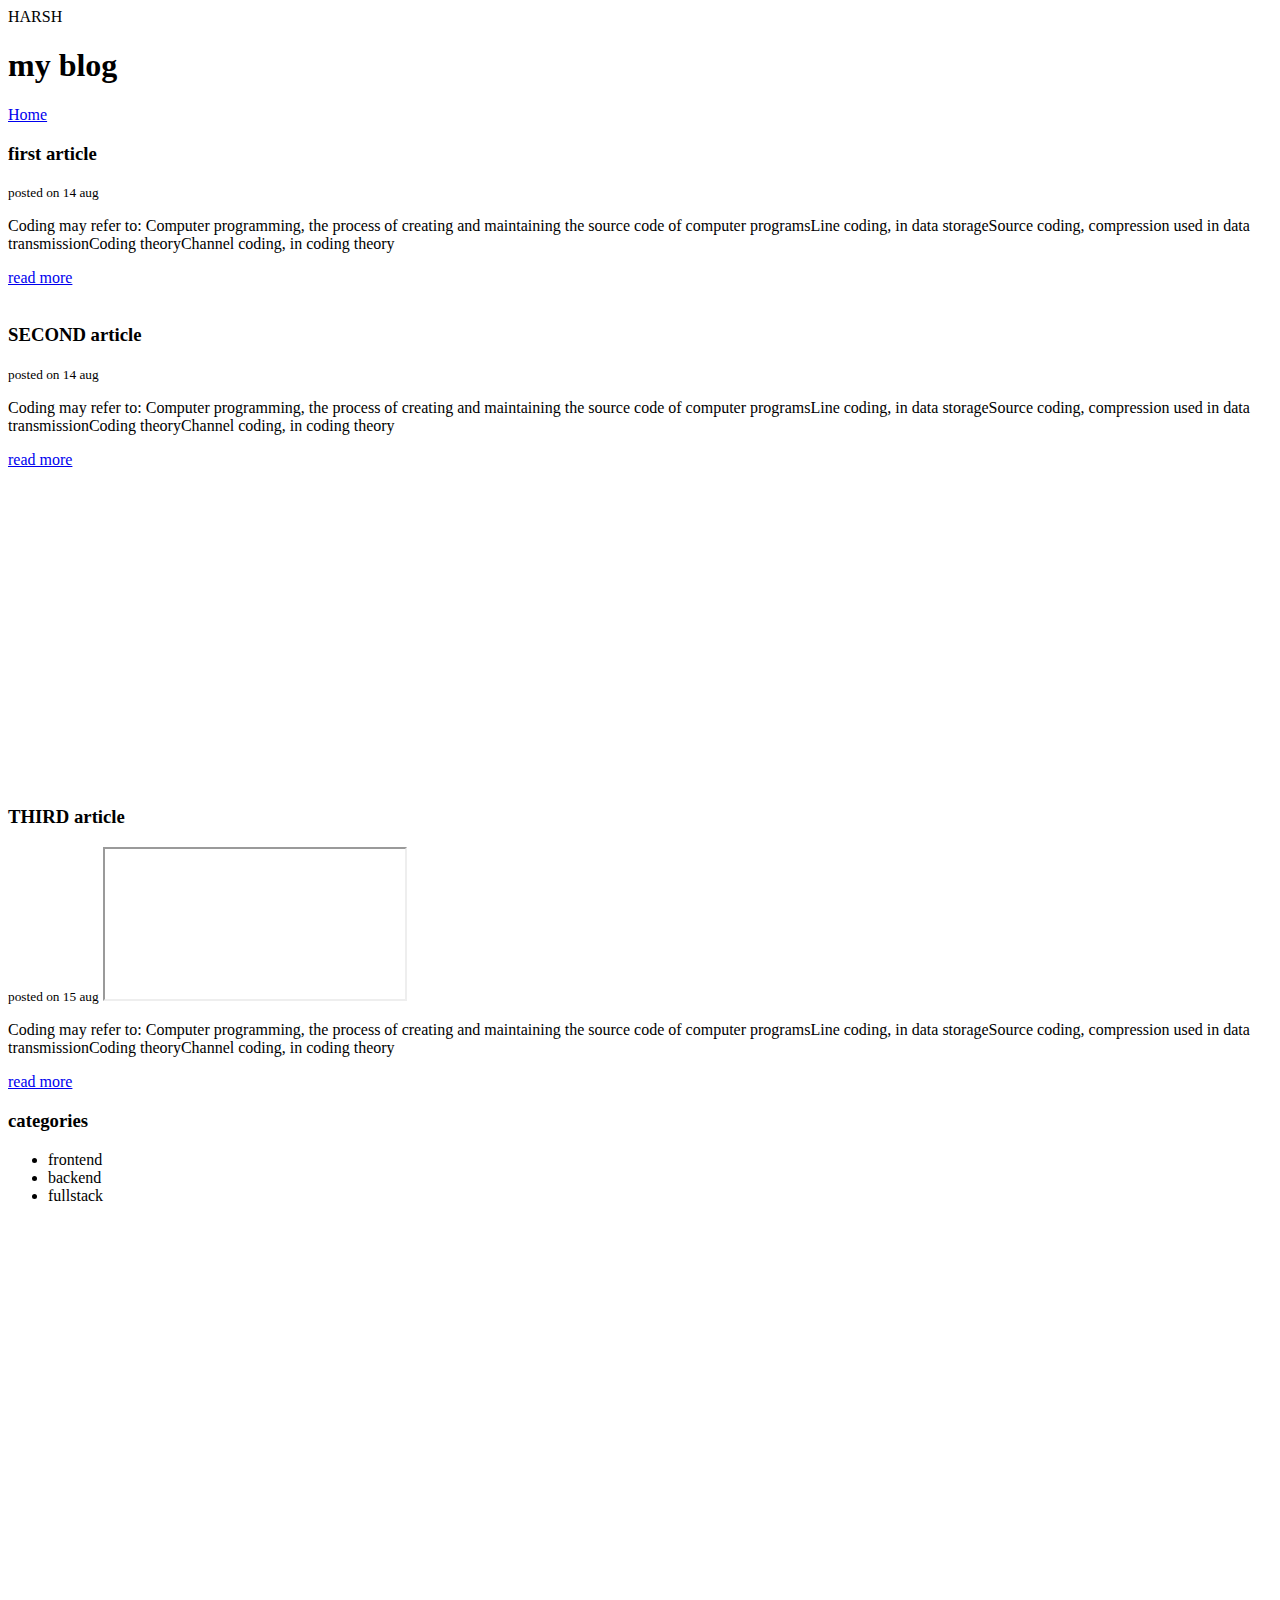
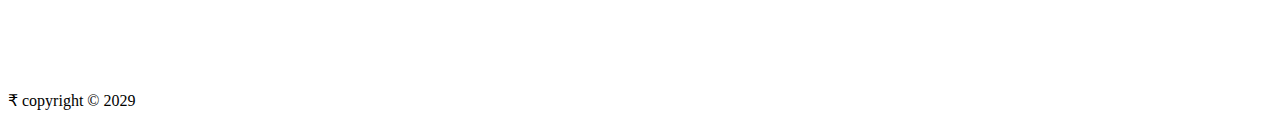
<file: class 2/index.html>
<!DOCTYPE html>
<html>
    <head>
     
    <meta charset="UTF-8">
    <meta name="viewport" content="width=device-width,initial"
    <title>HARSH</title>
    </head>
    <body> 
        <header>
            <h1>my blog</h1>
            <nav>
                <a href="index.html">Home</a>
            </nav>
        </header>
        <section>
            <article>
                <h3>first article</h3>
                <small> posted on 14 aug</small>
                <p>Coding may refer to: Computer programming, the process of creating and maintaining the source code of computer programsLine coding, in data storageSource coding, compression used in data transmissionCoding theoryChannel coding, in coding theory</p>
                <a href=https://en.wikipedia.org/wiki/Coding>read more</a>
            </article>
        <BR>
        <article>
            <h3>SECOND article</h3>
            <small> posted on 14 aug</small>
            <p>Coding may refer to: Computer programming, the process of creating and maintaining the source code of computer programsLine coding, in data storageSource coding, compression used in data transmissionCoding theoryChannel coding, in coding theory</p>
            <a href=https://en.wikipedia.org/wiki/Coding>read more</a>
        </article>
        <iframe width="560" height="315" src="https://www.youtube.com/embed/YliqNFAsVu8" title="YouTube video player" frameborder="0" allow="accelerometer; autoplay; clipboard-write; encrypted-media; gyroscope; picture-in-picture; web-share" allowfullscreen></iframe>

        <article>
            <h3>THIRD article</h3>
            <small> posted on 15 aug</small>
            <iframe src="https://greencodr.com"></iframe>
            <p>Coding may refer to: Computer programming, the process of creating and maintaining the source code of computer programsLine coding, in data storageSource coding, compression used in data transmissionCoding theoryChannel coding, in coding theory</p>
            <a href=https://en.wikipedia.org/wiki/Coding>read more</a>
        </article>
    </section>
    <aside>
        <h3>categories</h3>
        <ul>
            <li>frontend</li>
            <li>backend</li>
            <li>fullstack</li>
        </ul>
    </aside>
    <iframe src="https://www.google.com/maps/embed?pb=!1m18!1m12!1m3!1d3493.6379790997075!2d76.6225804755099!3d28.879384175530905!2m3!1f0!2f0!3f0!3m2!1i1024!2i768!4f13.1!3m3!1m2!1s0x390d84dea048c187%3A0xb10ba533874497aa!2sUniversity%20Institute%20of%20Engineering%20%26%20Technology%20(UIET%20MDU)%20M.%20D.%20University%2C%20Rohtak!5e0!3m2!1sen!2sin!4v1692102378737!5m2!1sen!2sin" width="600" height="450" style="border:0;" allowfullscreen="" loading="lazy" referrerpolicy="no-referrer-when-downgrade"></iframe>
    <footer>
        <p>&#8377; copyright &copy; 2029</p>
    </footer>
    <divstyle="margin-top: 500px;"></div>
  </body>
</html>
</file>
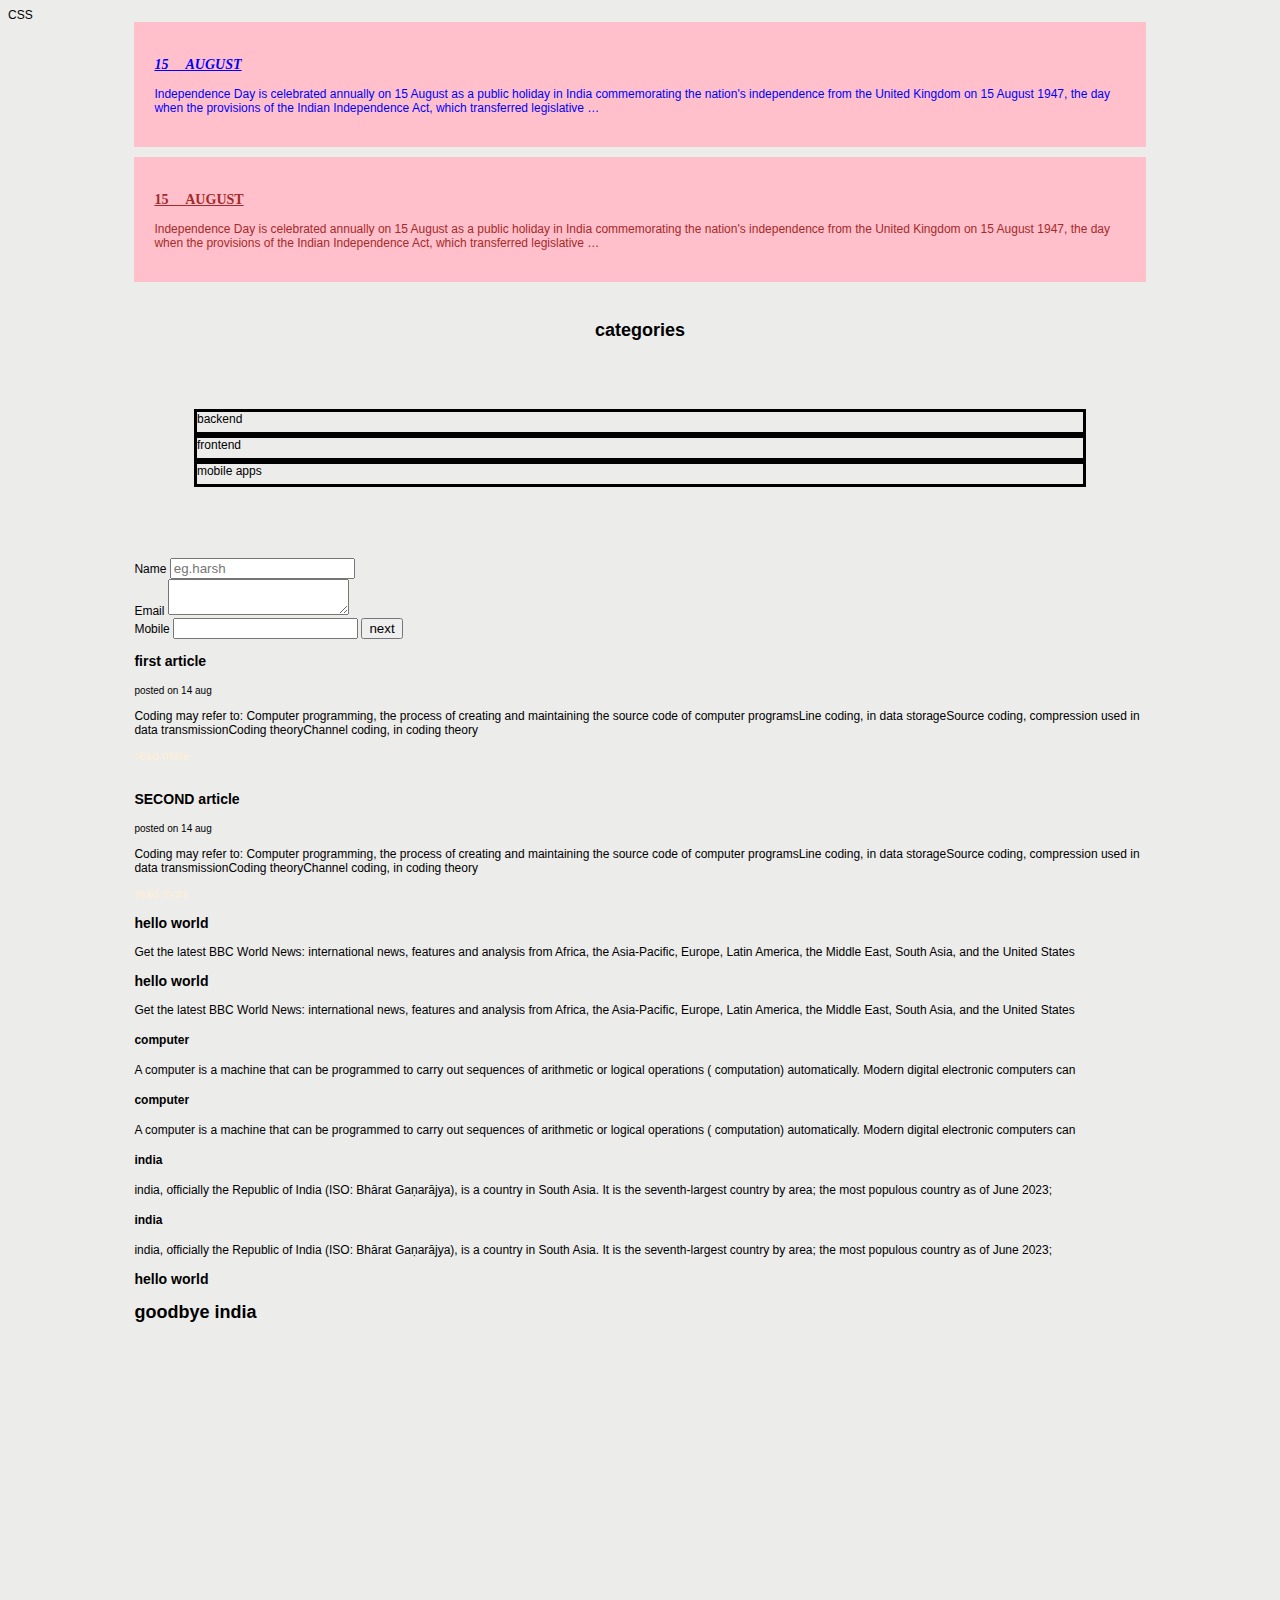
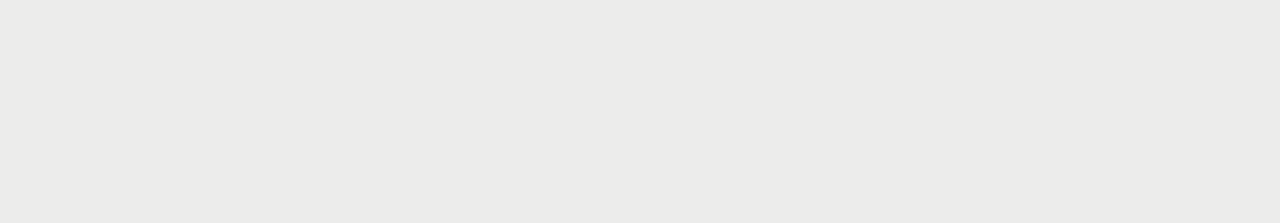
<file: class 3/index.html>
<!DOCTYPE html>
<html>
    <head>
        <meta charset="utf-8">
        <meta name="viewport" content="width=device-width,initial-sc"
        <title> CSS </title>
        <link rel="stylesheet" href="./style.css">

        

      </head>
      <body>
     
        <div class="container">
            <div class=box-1>
                <h3> 15 august</h3>
                <p>Independence Day is celebrated annually on 15 August as a public holiday in India commemorating the nation's independence from the United Kingdom on 15 August 1947, the day when the provisions of the Indian Independence Act, which transferred legislative …</p>
                </div>

                <div class=box-2>
                    <h3> 15 august</h3>
                    <p>Independence Day is celebrated annually on 15 August as a public holiday in India commemorating the nation's independence from the United Kingdom on 15 August 1947, the day when the provisions of the Indian Independence Act, which transferred legislative …</p>
                    </div>

                    <aside class="categories">
                        <h3>categories</h3>
                        <ul>
                            <li>backend</a></li>
                            <li>frontend</a></li>
                            <li>mobile apps</a></li>
                        </ul>

                    </aside> 
                    <form class="my-form">
                        
                        <div>
                            <label>Name</label>
                            <input type="text"name="name"placeholder="eg.harsh"
                        </div>

                        <br>
                        
                        <div>
                            <label> Email</label>
                        <textarea name="message">
                        </textarea>        
                    </div>

                    <div>
                        <label>Mobile</label>
                        <input type="number"name="name"
                    </div>
                    <input class="button"type="SUBMIT" value="next">

                    </form>
                    
                    <article>
                        <h3>first article</h3>
                        <small> posted on 14 aug</small>
                        <p>Coding may refer to: Computer programming, the process of creating and maintaining the source code of computer programsLine coding, in data storageSource coding, compression used in data transmissionCoding theoryChannel coding, in coding theory</p>
                        <a href=https://en.wikipedia.org/wiki/Coding>read more</a>
                    </article>
                <BR>
                <article>
                    <h3>SECOND article</h3>
                    <small> posted on 14 aug</small>
                    <p>Coding may refer to: Computer programming, the process of creating and maintaining the source code of computer programsLine coding, in data storageSource coding, compression used in data transmissionCoding theoryChannel coding, in coding theory</p>
                    <a href=https://en.wikipedia.org/wiki/Coding>read more</a>
                </article>
                
                <div id="main-block">
                    <h3> hello world</h3>
                    <p> Get the latest BBC World News: international news, features and analysis from Africa, the Asia-Pacific, Europe, Latin America, the Middle East, South Asia, and the United States 

                    </p>
                </div>
                <div id="slidebar">
                    <h3> hello world</h3>
                    <p> Get the latest BBC World News: international news, features and analysis from Africa, the Asia-Pacific, Europe, Latin America, the Middle East, South Asia, and the United States 

                    </p>
                </div>

                <div class="clr"></div>
                <div class="BLOCK">
                    <H4> computer </H4>
                    <p>A computer is a machine that can be programmed to carry out sequences of arithmetic or logical operations ( computation) automatically. Modern digital electronic computers can</p>

                </div>

                <div class="block">
                    <H4> computer </H4>
                    <p>A computer is a machine that can be programmed to carry out sequences of arithmetic or logical operations ( computation) automatically. Modern digital electronic computers can</p>

                </div>
                <div id="main-block">
                    <h4> india </h4>
                    <p>india, officially the Republic of India (ISO: Bhārat Gaṇarājya), is a country in South Asia. It is the seventh-largest country by area; the most populous country as of June 2023; </p>
                </div>

                <div id="slidebar">
                    <h4> india </h4>
                    <p>india, officially the Republic of India (ISO: Bhārat Gaṇarājya), is a country in South Asia. It is the seventh-largest country by area; the most populous country as of June 2023; </p>
                </div>

                <div class="p-box">
                    <h3> hello world  </h3>
                
                    <h2>goodbye india </h2>
                </div>

                <div class="clr"></div>
                <div style="margin-top: 500px;"></div>
      </body>
     

</html>
</file>
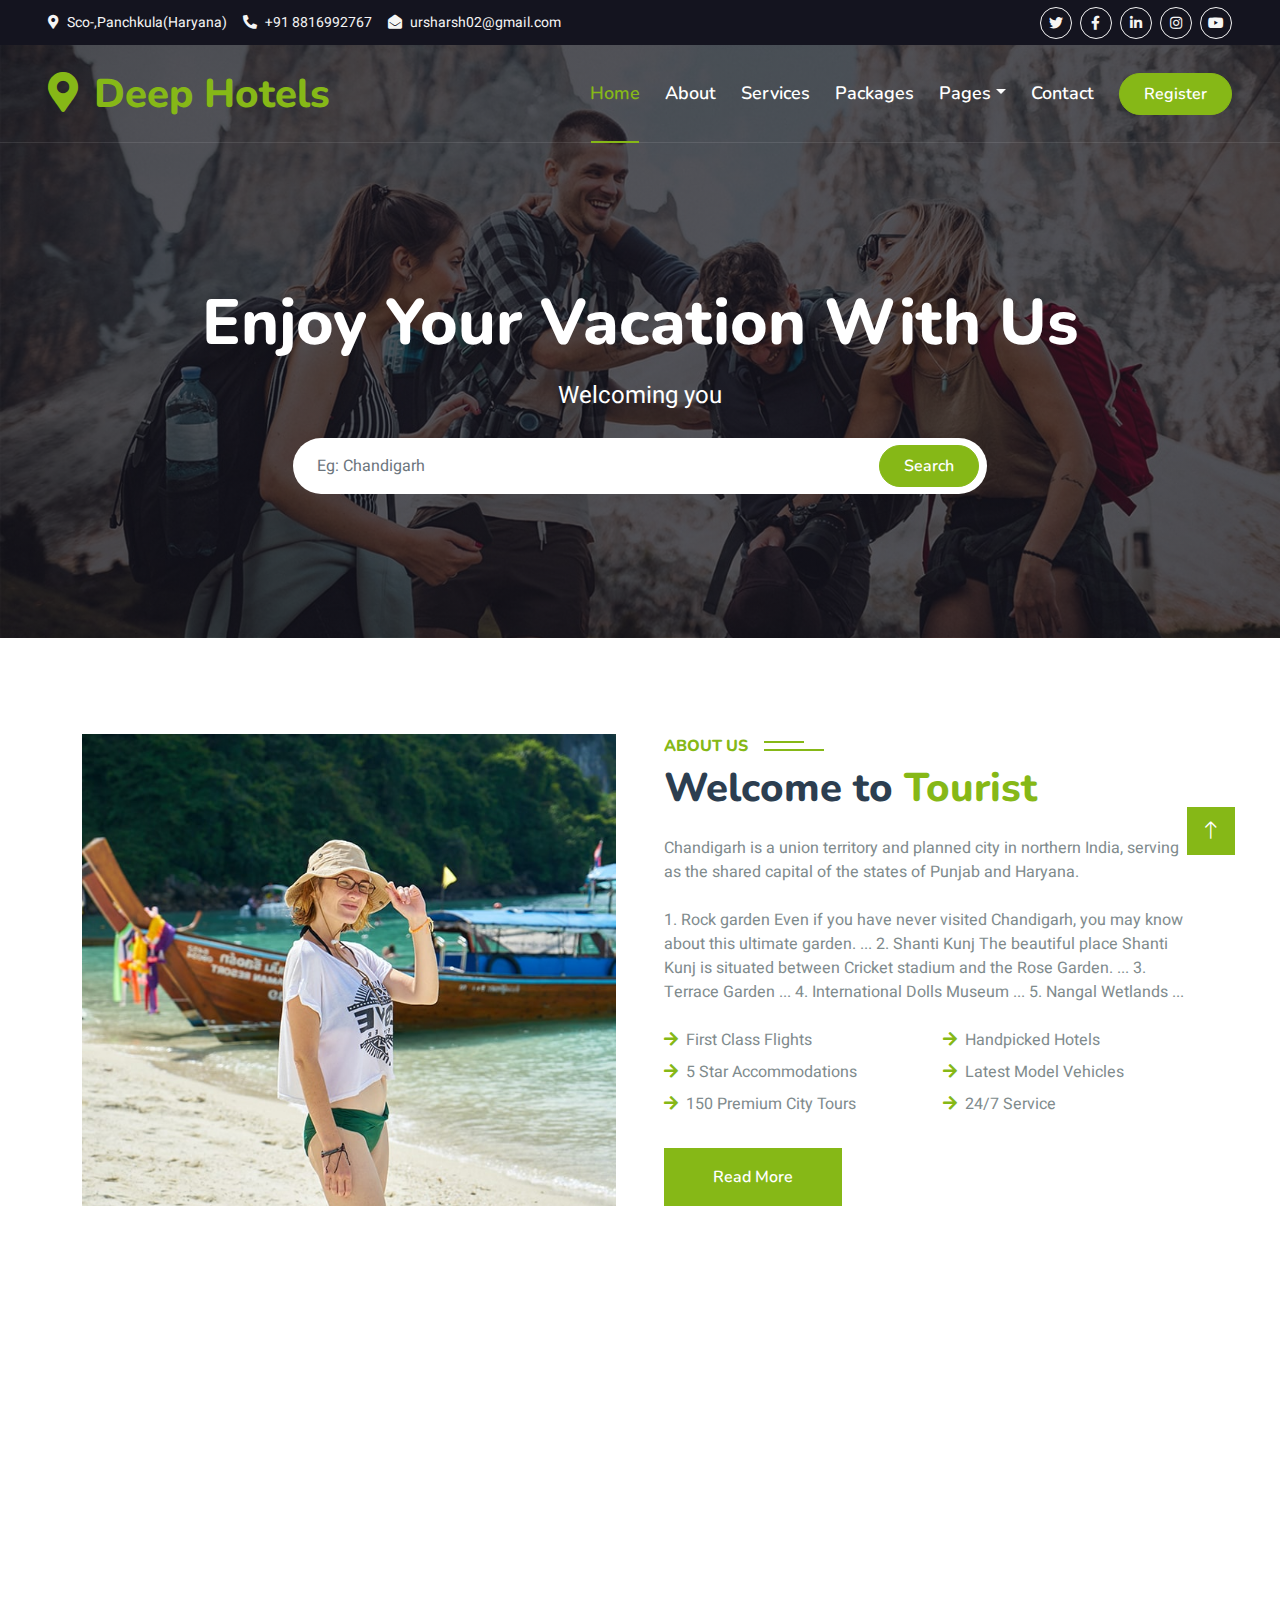
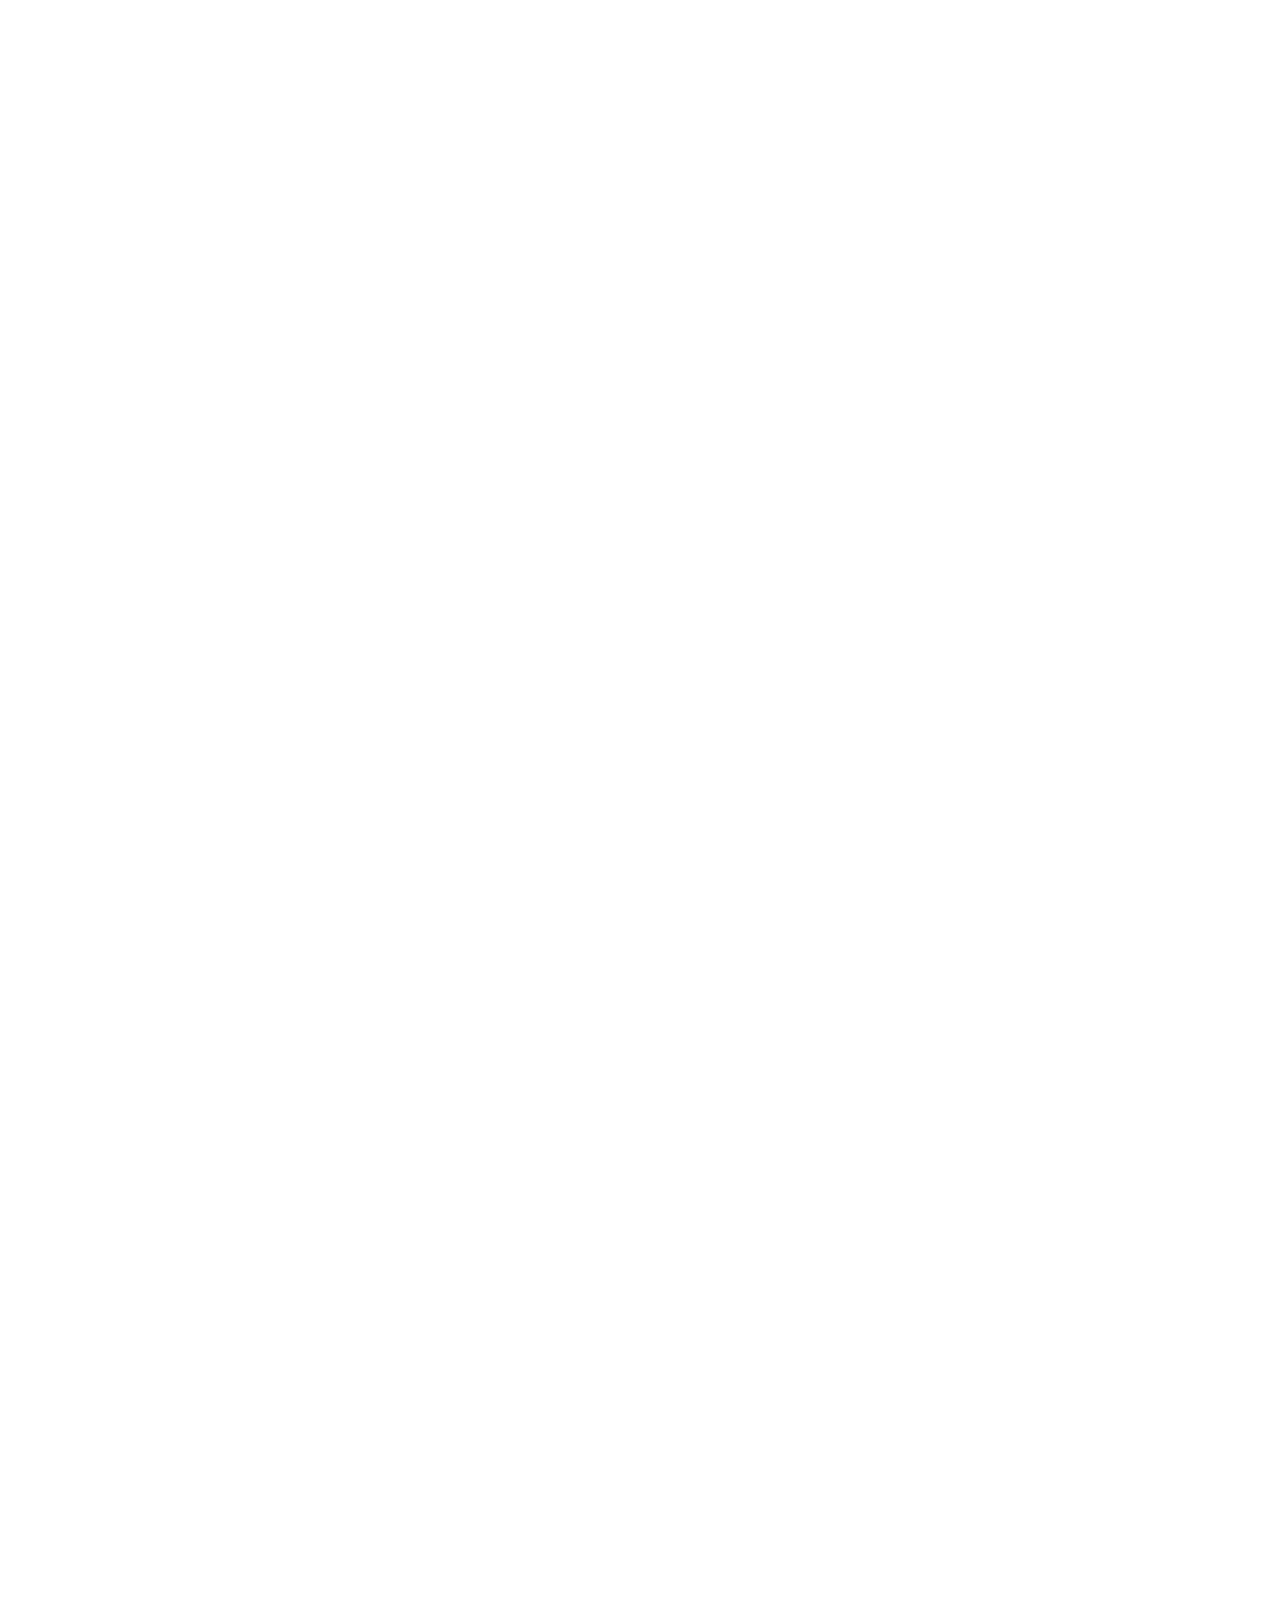
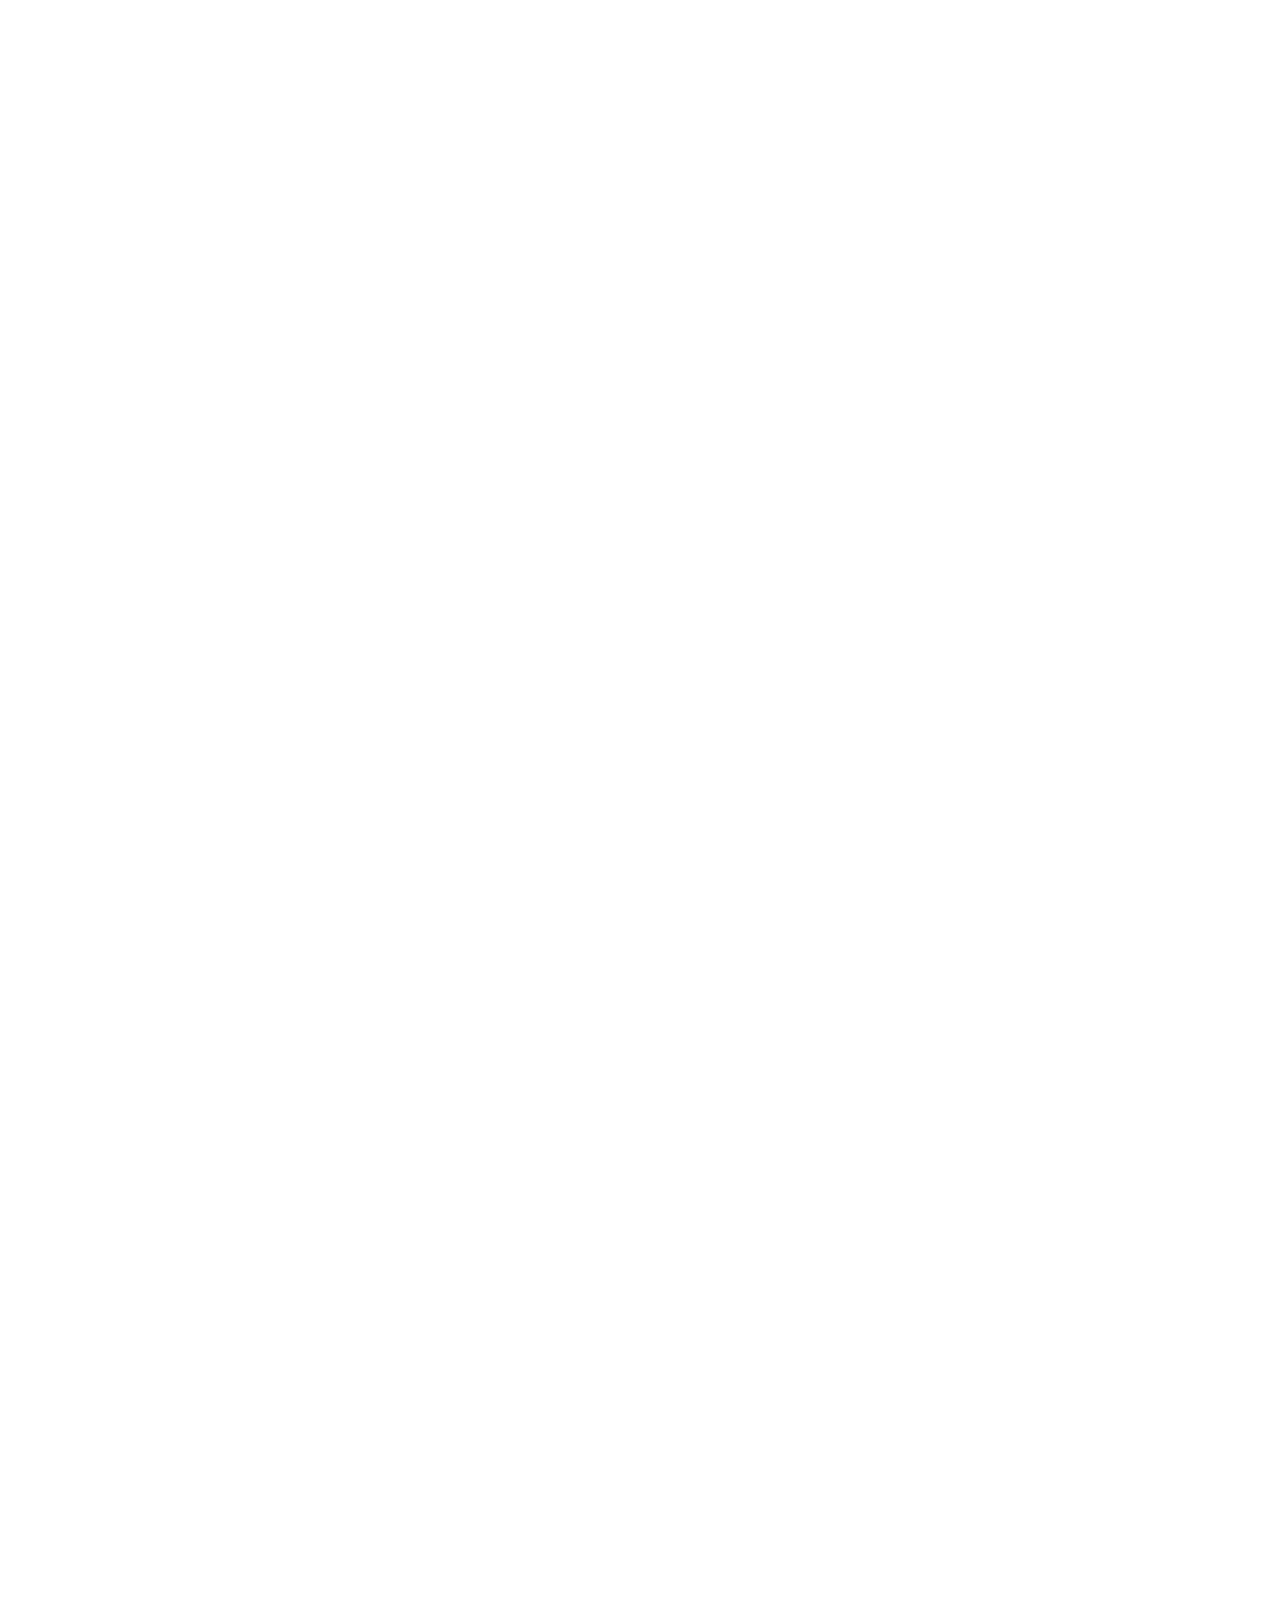
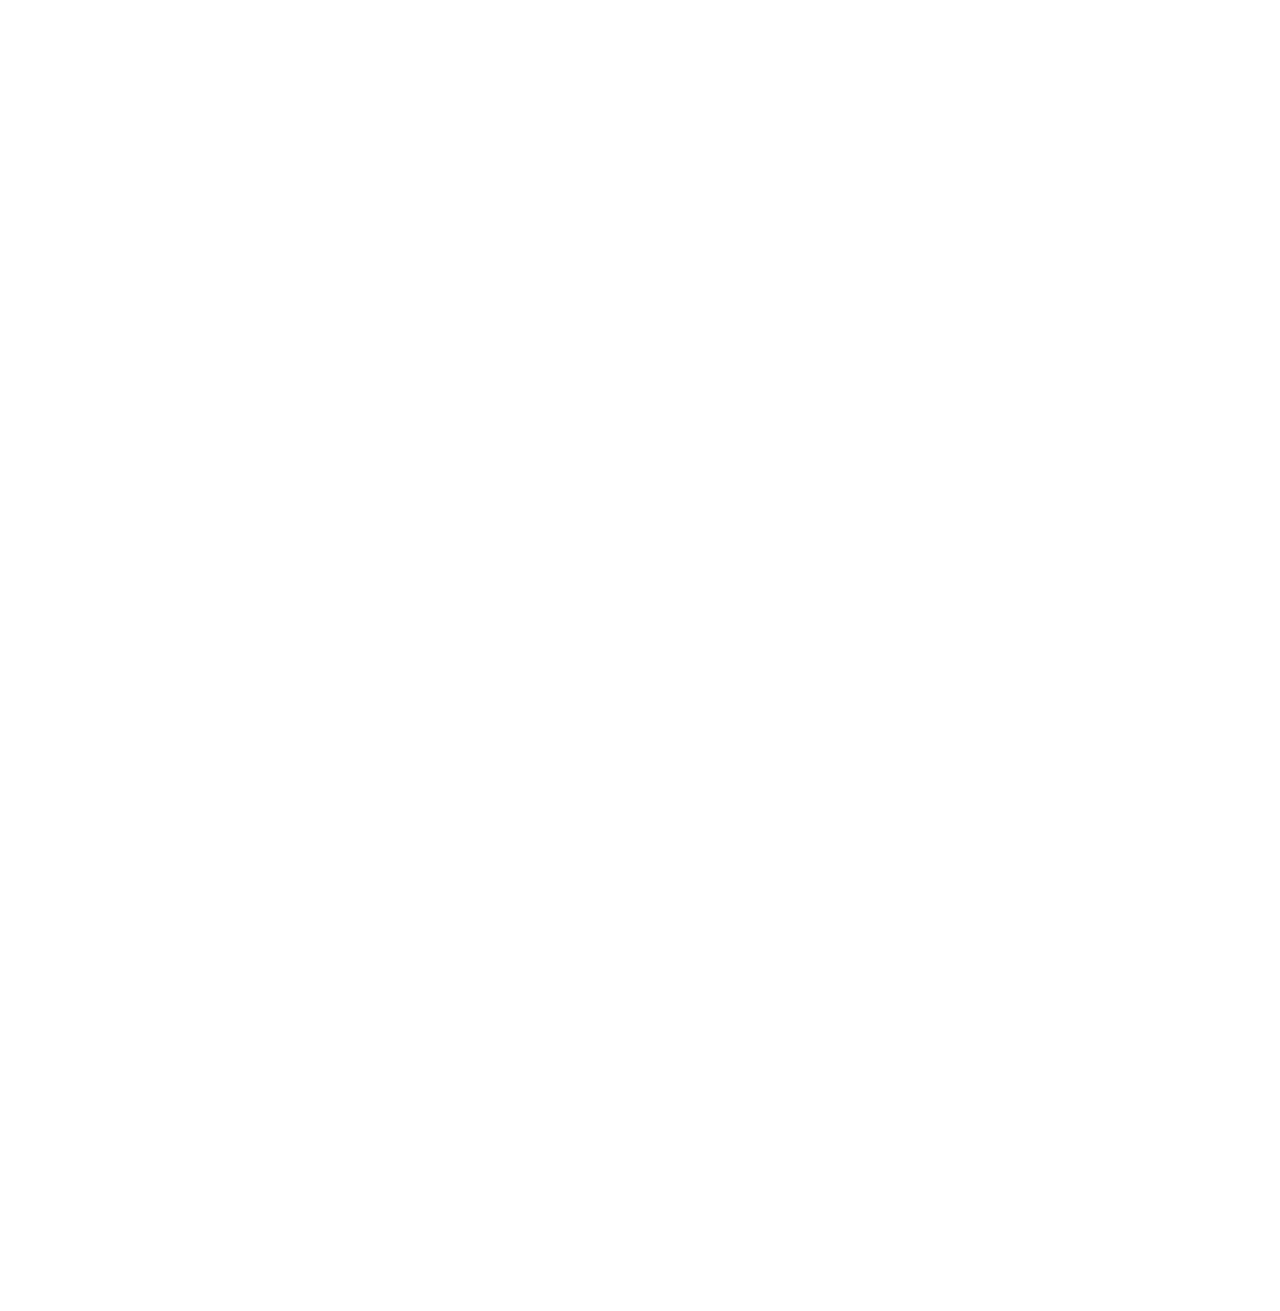
<file: travel-agency-html-template/index.html>
<!DOCTYPE html>
<html lang="en">

<head>
    <meta charset="utf-8">
    <title>Deep hotels - Travel Agency HTML Template</title>
    <meta content="width=device-width, initial-scale=1.0" name="viewport">
    <meta content="" name="keywords">
    <meta content="" name="description">

    <!-- Favicon -->
    <link href="img/favicon.ico" rel="icon">

    <!-- Google Web Fonts -->
    <link rel="preconnect" href="https://fonts.googleapis.com">
    <link rel="preconnect" href="https://fonts.gstatic.com" crossorigin>
    <link href="https://fonts.googleapis.com/css2?family=Heebo:wght@400;500;600&family=Nunito:wght@600;700;800&display=swap" rel="stylesheet">

    <!-- Icon Font Stylesheet -->
    <link href="https://cdnjs.cloudflare.com/ajax/libs/font-awesome/5.10.0/css/all.min.css" rel="stylesheet">
    <link href="https://cdn.jsdelivr.net/npm/bootstrap-icons@1.4.1/font/bootstrap-icons.css" rel="stylesheet">

    <!-- Libraries Stylesheet -->
    <link href="lib/animate/animate.min.css" rel="stylesheet">
    <link href="lib/owlcarousel/assets/owl.carousel.min.css" rel="stylesheet">
    <link href="lib/tempusdominus/css/tempusdominus-bootstrap-4.min.css" rel="stylesheet" />

    <!-- Customized Bootstrap Stylesheet -->
    <link href="css/bootstrap.min.css" rel="stylesheet">

    <!-- Template Stylesheet -->
    <link href="css/style.css" rel="stylesheet">
</head>

<body>
    <!-- Spinner Start -->
    <div id="spinner" class="show bg-white position-fixed translate-middle w-100 vh-100 top-50 start-50 d-flex align-items-center justify-content-center">
        <div class="spinner-border text-primary" style="width: 3rem; height: 3rem;" role="status">
            <span class="sr-only">Loading...</span>
        </div>
    </div>
    <!-- Spinner End -->


    <!-- Topbar Start -->
    <div class="container-fluid bg-dark px-5 d-none d-lg-block">
        <div class="row gx-0">
            <div class="col-lg-8 text-center text-lg-start mb-2 mb-lg-0">
                <div class="d-inline-flex align-items-center" style="height: 45px;">
                    <small class="me-3 text-light"><i class="fa fa-map-marker-alt me-2"></i>Sco-,Panchkula(Haryana)</small>
                    <small class="me-3 text-light"><i class="fa fa-phone-alt me-2"></i>+91 8816992767</small>
                    <small class="text-light"><i class="fa fa-envelope-open me-2"></i>ursharsh02@gmail.com</small>
                </div>
            </div>
            <div class="col-lg-4 text-center text-lg-end">
                <div class="d-inline-flex align-items-center" style="height: 45px;">
                    <a class="btn btn-sm btn-outline-light btn-sm-square rounded-circle me-2" href=""><i class="fab fa-twitter fw-normal"></i></a>
                    <a class="btn btn-sm btn-outline-light btn-sm-square rounded-circle me-2" href=""><i class="fab fa-facebook-f fw-normal"></i></a>
                    <a class="btn btn-sm btn-outline-light btn-sm-square rounded-circle me-2" href="https://www.linkedin.com/in/harsh-kumar-50b757271/"><i class="fab fa-linkedin-in fw-normal"></i></a>
                    <a class="btn btn-sm btn-outline-light btn-sm-square rounded-circle me-2" href="https://www.instagram.com/harshdeep_01/"><i class="fab fa-instagram fw-normal"></i></a>
                    <a class="btn btn-sm btn-outline-light btn-sm-square rounded-circle" href=""><i class="fab fa-youtube fw-normal"></i></a>
                </div>
            </div>
        </div>
    </div>
    <!-- Topbar End -->


    <!-- Navbar & Hero Start -->
    <div class="container-fluid position-relative p-0">
        <nav class="navbar navbar-expand-lg navbar-light px-4 px-lg-5 py-3 py-lg-0">
            <a href="" class="navbar-brand p-0">
                <h1 class="text-primary m-0"><i class="fa fa-map-marker-alt me-3"></i>Deep Hotels</h1>
                <!-- <img src="img/logo.png" alt="Logo"> -->
            </a>
            <button class="navbar-toggler" type="button" data-bs-toggle="collapse" data-bs-target="#navbarCollapse">
                <span class="fa fa-bars"></span>
            </button>
            <div class="collapse navbar-collapse" id="navbarCollapse">
                <div class="navbar-nav ms-auto py-0">
                    <a href="index.html" class="nav-item nav-link active">Home</a>
                    <a href="about.html" class="nav-item nav-link">About</a>
                    <a href="service.html" class="nav-item nav-link">Services</a>
                    <a href="package.html" class="nav-item nav-link">Packages</a>
                    <div class="nav-item dropdown">
                        <a href="#" class="nav-link dropdown-toggle" data-bs-toggle="dropdown">Pages</a>
                        <div class="dropdown-menu m-0">
                            <a href="destination.html" class="dropdown-item">Destination</a>
                            <a href="booking.html" class="dropdown-item">Booking</a>
                            <a href="team.html" class="dropdown-item">Travel Guides</a>
                            <a href="testimonial.html" class="dropdown-item">Testimonial</a>
                            <a href="404.html" class="dropdown-item">error</a>
                        </div>
                    </div>
                    <a href="contact.html" class="nav-item nav-link">Contact</a>
                </div>
                <a href="" class="btn btn-primary rounded-pill py-2 px-4">Register</a>
            </div>
        </nav>

        <div class="container-fluid bg-primary py-5 mb-5 hero-header">
            <div class="container py-5">
                <div class="row justify-content-center py-5">
                    <div class="col-lg-10 pt-lg-5 mt-lg-5 text-center">
                        <h1 class="display-3 text-white mb-3 animated slideInDown">Enjoy Your Vacation With Us</h1>
                        <p class="fs-4 text-white mb-4 animated slideInDown">Welcoming you </p>
                        <div class="position-relative w-75 mx-auto animated slideInDown">
                            <input class="form-control border-0 rounded-pill w-100 py-3 ps-4 pe-5" type="text" placeholder="Eg: Chandigarh">
                            <button type="button" class="btn btn-primary rounded-pill py-2 px-4 position-absolute top-0 end-0 me-2" style="margin-top: 7px;">Search</button>
                        </div>
                    </div>
                </div>
            </div>
        </div>
    </div>
    <!-- Navbar & Hero End -->


    <!-- About Start -->
    <div class="container-xxl py-5">
        <div class="container">
            <div class="row g-5">
                <div class="col-lg-6 wow fadeInUp" data-wow-delay="0.1s" style="min-height: 400px;">
                    <div class="position-relative h-100">
                        <img class="img-fluid position-absolute w-100 h-100" src="img/about.jpg" alt="" style="object-fit: cover;">
                    </div>
                </div>
                <div class="col-lg-6 wow fadeInUp" data-wow-delay="0.3s">
                    <h6 class="section-title bg-white text-start text-primary pe-3">About Us</h6>
                    <h1 class="mb-4">Welcome to <span class="text-primary">Tourist</span></h1>
                    <p class="mb-4">Chandigarh is a union territory and planned city in northern India, serving as the shared capital of the states of Punjab and Haryana. </p>
                    <p class="mb-4">1. Rock garden Even if you have never visited Chandigarh, you may know about this ultimate garden. ...
                        2. Shanti Kunj The beautiful place Shanti Kunj is situated between Cricket stadium and the Rose Garden. ...
                        3. Terrace Garden ...
                        4. International Dolls Museum ...
                        5. Nangal Wetlands ...</p>
                    <div class="row gy-2 gx-4 mb-4">
                        <div class="col-sm-6">
                            <p class="mb-0"><i class="fa fa-arrow-right text-primary me-2"></i>First Class Flights</p>
                        </div>
                        <div class="col-sm-6">
                            <p class="mb-0"><i class="fa fa-arrow-right text-primary me-2"></i>Handpicked Hotels</p>
                        </div>
                        <div class="col-sm-6">
                            <p class="mb-0"><i class="fa fa-arrow-right text-primary me-2"></i>5 Star Accommodations</p>
                        </div>
                        <div class="col-sm-6">
                            <p class="mb-0"><i class="fa fa-arrow-right text-primary me-2"></i>Latest Model Vehicles</p>
                        </div>
                        <div class="col-sm-6">
                            <p class="mb-0"><i class="fa fa-arrow-right text-primary me-2"></i>150 Premium City Tours</p>
                        </div>
                        <div class="col-sm-6">
                            <p class="mb-0"><i class="fa fa-arrow-right text-primary me-2"></i>24/7 Service</p>
                        </div>
                    </div>
                    <a class="btn btn-primary py-3 px-5 mt-2" href="">Read More</a>
                </div>
            </div>
        </div>
    </div>
    <!-- About End -->


    <!-- Service Start -->
    <div class="container-xxl py-5">
        <div class="container">
            <div class="text-center wow fadeInUp" data-wow-delay="0.1s">
                <h6 class="section-title bg-white text-center text-primary px-3">Services</h6>
                <h1 class="mb-5">Our Services</h1>
            </div>
            <div class="row g-4">
                <div class="col-lg-3 col-sm-6 wow fadeInUp" data-wow-delay="0.1s">
                    <div class="service-item rounded pt-3">
                        <div class="p-4">
                            <i class="fa fa-3x fa-globe text-primary mb-4"></i>
                            <h5>WorldWide Tours</h5>
                            <p>Diam elitr kasd sed at elitr sed ipsum justo dolor sed clita amet diam</p>
                        </div>
                    </div>
                </div>
                <div class="col-lg-3 col-sm-6 wow fadeInUp" data-wow-delay="0.3s">
                    <div class="service-item rounded pt-3">
                        <div class="p-4">
                            <i class="fa fa-3x fa-hotel text-primary mb-4"></i>
                            <h5>Hotel Reservation</h5>
                            <p>Diam elitr kasd sed at elitr sed ipsum justo dolor sed clita amet diam</p>
                        </div>
                    </div>
                </div>
                <div class="col-lg-3 col-sm-6 wow fadeInUp" data-wow-delay="0.5s">
                    <div class="service-item rounded pt-3">
                        <div class="p-4">
                            <i class="fa fa-3x fa-user text-primary mb-4"></i>
                            <h5>Travel Guides</h5>
                            <p>Diam elitr kasd sed at elitr sed ipsum justo dolor sed clita amet diam</p>
                        </div>
                    </div>
                </div>
                <div class="col-lg-3 col-sm-6 wow fadeInUp" data-wow-delay="0.7s">
                    <div class="service-item rounded pt-3">
                        <div class="p-4">
                            <i class="fa fa-3x fa-cog text-primary mb-4"></i>
                            <h5>Event Management</h5>
                            <p>Diam elitr kasd sed at elitr sed ipsum justo dolor sed clita amet diam</p>
                        </div>
                    </div>
                </div>
                <div class="col-lg-3 col-sm-6 wow fadeInUp" data-wow-delay="0.1s">
                    <div class="service-item rounded pt-3">
                        <div class="p-4">
                            <i class="fa fa-3x fa-globe text-primary mb-4"></i>
                            <h5>WorldWide Tours</h5>
                            <p>Diam elitr kasd sed at elitr sed ipsum justo dolor sed clita amet diam</p>
                        </div>
                    </div>
                </div>
                <div class="col-lg-3 col-sm-6 wow fadeInUp" data-wow-delay="0.3s">
                    <div class="service-item rounded pt-3">
                        <div class="p-4">
                            <i class="fa fa-3x fa-hotel text-primary mb-4"></i>
                            <h5>Hotel Reservation</h5>
                            <p>Diam elitr kasd sed at elitr sed ipsum justo dolor sed clita amet diam</p>
                        </div>
                    </div>
                </div>
                <div class="col-lg-3 col-sm-6 wow fadeInUp" data-wow-delay="0.5s">
                    <div class="service-item rounded pt-3">
                        <div class="p-4">
                            <i class="fa fa-3x fa-user text-primary mb-4"></i>
                            <h5>Travel Guides</h5>
                            <p>Diam elitr kasd sed at elitr sed ipsum justo dolor sed clita amet diam</p>
                        </div>
                    </div>
                </div>
                <div class="col-lg-3 col-sm-6 wow fadeInUp" data-wow-delay="0.7s">
                    <div class="service-item rounded pt-3">
                        <div class="p-4">
                            <i class="fa fa-3x fa-cog text-primary mb-4"></i>
                            <h5>Event Management</h5>
                            <p>Diam elitr kasd sed at elitr sed ipsum justo dolor sed clita amet diam</p>
                        </div>
                    </div>
                </div>
            </div>
        </div>
    </div>
    <!-- Service End -->


    <!-- Destination Start -->
    <div class="container-xxl py-5 destination">
        <div class="container">
            <div class="text-center wow fadeInUp" data-wow-delay="0.1s">
                <h6 class="section-title bg-white text-center text-primary px-3">Destination</h6>
                <h1 class="mb-5">Popular Destination</h1>
            </div>
            <div class="row g-3">
                <div class="col-lg-7 col-md-6">
                    <div class="row g-3">
                        <div class="col-lg-12 col-md-12 wow zoomIn" data-wow-delay="0.1s">
                            <a class="position-relative d-block overflow-hidden" href="">
                                <img class="img-fluid" src="img/destination-1.jpg" alt="">
                                <div class="bg-white text-danger fw-bold position-absolute top-0 start-0 m-3 py-1 px-2">30% OFF</div>
                                <div class="bg-white text-primary fw-bold position-absolute bottom-0 end-0 m-3 py-1 px-2">Thailand</div>
                            </a>
                        </div>
                        <div class="col-lg-6 col-md-12 wow zoomIn" data-wow-delay="0.3s">
                            <a class="position-relative d-block overflow-hidden" href="">
                                <img class="img-fluid" src="img/destination-2.jpg" alt="">
                                <div class="bg-white text-danger fw-bold position-absolute top-0 start-0 m-3 py-1 px-2">25% OFF</div>
                                <div class="bg-white text-primary fw-bold position-absolute bottom-0 end-0 m-3 py-1 px-2">Malaysia</div>
                            </a>
                        </div>
                        <div class="col-lg-6 col-md-12 wow zoomIn" data-wow-delay="0.5s">
                            <a class="position-relative d-block overflow-hidden" href="">
                                <img class="img-fluid" src="img/destination-3.jpg" alt="">
                                <div class="bg-white text-danger fw-bold position-absolute top-0 start-0 m-3 py-1 px-2">35% OFF</div>
                                <div class="bg-white text-primary fw-bold position-absolute bottom-0 end-0 m-3 py-1 px-2">Australia</div>
                            </a>
                        </div>
                    </div>
                </div>
                <div class="col-lg-5 col-md-6 wow zoomIn" data-wow-delay="0.7s" style="min-height: 350px;">
                    <a class="position-relative d-block h-100 overflow-hidden" href="">
                        <img class="img-fluid position-absolute w-100 h-100" src="img/destination-4.jpg" alt="" style="object-fit: cover;">
                        <div class="bg-white text-danger fw-bold position-absolute top-0 start-0 m-3 py-1 px-2">20% OFF</div>
                        <div class="bg-white text-primary fw-bold position-absolute bottom-0 end-0 m-3 py-1 px-2">Indonesia</div>
                    </a>
                </div>
            </div>
        </div>
    </div>
    <!-- Destination Start -->


    <!-- Package Start -->
    <div class="container-xxl py-5">
        <div class="container">
            <div class="text-center wow fadeInUp" data-wow-delay="0.1s">
                <h6 class="section-title bg-white text-center text-primary px-3">Packages</h6>
                <h1 class="mb-5">Awesome Packages</h1>
            </div>
            <div class="row g-4 justify-content-center">
                <div class="col-lg-4 col-md-6 wow fadeInUp" data-wow-delay="0.1s">
                    <div class="package-item">
                        <div class="overflow-hidden">
                            <img class="img-fluid" src="img/package-1.jpg" alt="">
                        </div>
                        <div class="d-flex border-bottom">
                            <small class="flex-fill text-center border-end py-2"><i class="fa fa-map-marker-alt text-primary me-2"></i>Thailand</small>
                            <small class="flex-fill text-center border-end py-2"><i class="fa fa-calendar-alt text-primary me-2"></i>3 days</small>
                            <small class="flex-fill text-center py-2"><i class="fa fa-user text-primary me-2"></i>2 Person</small>
                        </div>
                        <div class="text-center p-4">
                            <h3 class="mb-0">$149.00</h3>
                            <div class="mb-3">
                                <small class="fa fa-star text-primary"></small>
                                <small class="fa fa-star text-primary"></small>
                                <small class="fa fa-star text-primary"></small>
                                <small class="fa fa-star text-primary"></small>
                                <small class="fa fa-star text-primary"></small>
                            </div>
                            <p>Tempor erat elitr rebum at clita. Diam dolor diam ipsum sit diam amet diam eos</p>
                            <div class="d-flex justify-content-center mb-2">
                                <a href="#" class="btn btn-sm btn-primary px-3 border-end" style="border-radius: 30px 0 0 30px;">Read More</a>
                                <a href="#" class="btn btn-sm btn-primary px-3" style="border-radius: 0 30px 30px 0;">Book Now</a>
                            </div>
                        </div>
                    </div>
                </div>
                <div class="col-lg-4 col-md-6 wow fadeInUp" data-wow-delay="0.3s">
                    <div class="package-item">
                        <div class="overflow-hidden">
                            <img class="img-fluid" src="img/package-2.jpg" alt="">
                        </div>
                        <div class="d-flex border-bottom">
                            <small class="flex-fill text-center border-end py-2"><i class="fa fa-map-marker-alt text-primary me-2"></i>Indonesia</small>
                            <small class="flex-fill text-center border-end py-2"><i class="fa fa-calendar-alt text-primary me-2"></i>3 days</small>
                            <small class="flex-fill text-center py-2"><i class="fa fa-user text-primary me-2"></i>2 Person</small>
                        </div>
                        <div class="text-center p-4">
                            <h3 class="mb-0">$139.00</h3>
                            <div class="mb-3">
                                <small class="fa fa-star text-primary"></small>
                                <small class="fa fa-star text-primary"></small>
                                <small class="fa fa-star text-primary"></small>
                                <small class="fa fa-star text-primary"></small>
                                <small class="fa fa-star text-primary"></small>
                            </div>
                            <p>Tempor erat elitr rebum at clita. Diam dolor diam ipsum sit diam amet diam eos</p>
                            <div class="d-flex justify-content-center mb-2">
                                <a href="#" class="btn btn-sm btn-primary px-3 border-end" style="border-radius: 30px 0 0 30px;">Read More</a>
                                <a href="#" class="btn btn-sm btn-primary px-3" style="border-radius: 0 30px 30px 0;">Book Now</a>
                            </div>
                        </div>
                    </div>
                </div>
                <div class="col-lg-4 col-md-6 wow fadeInUp" data-wow-delay="0.5s">
                    <div class="package-item">
                        <div class="overflow-hidden">
                            <img class="img-fluid" src="img/package-3.jpg" alt="">
                        </div>
                        <div class="d-flex border-bottom">
                            <small class="flex-fill text-center border-end py-2"><i class="fa fa-map-marker-alt text-primary me-2"></i>Malaysia</small>
                            <small class="flex-fill text-center border-end py-2"><i class="fa fa-calendar-alt text-primary me-2"></i>3 days</small>
                            <small class="flex-fill text-center py-2"><i class="fa fa-user text-primary me-2"></i>2 Person</small>
                        </div>
                        <div class="text-center p-4">
                            <h3 class="mb-0">$189.00</h3>
                            <div class="mb-3">
                                <small class="fa fa-star text-primary"></small>
                                <small class="fa fa-star text-primary"></small>
                                <small class="fa fa-star text-primary"></small>
                                <small class="fa fa-star text-primary"></small>
                                <small class="fa fa-star text-primary"></small>
                            </div>
                            <p>Tempor erat elitr rebum at clita. Diam dolor diam ipsum sit diam amet diam eos</p>
                            <div class="d-flex justify-content-center mb-2">
                                <a href="#" class="btn btn-sm btn-primary px-3 border-end" style="border-radius: 30px 0 0 30px;">Read More</a>
                                <a href="#" class="btn btn-sm btn-primary px-3" style="border-radius: 0 30px 30px 0;">Book Now</a>
                            </div>
                        </div>
                    </div>
                </div>
            </div>
        </div>
    </div>
    <!-- Package End -->


    <!-- Booking Start -->
    <div class="container-xxl py-5 wow fadeInUp" data-wow-delay="0.1s">
        <div class="container">
            <div class="booking p-5">
                <div class="row g-5 align-items-center">
                    <div class="col-md-6 text-white">
                        <h6 class="text-white text-uppercase">Booking</h6>
                        <h1 class="text-white mb-4">Online Booking</h1>
                        <p class="mb-4">Tempor erat elitr rebum at clita. Diam dolor diam ipsum sit. Aliqu diam amet diam et eos. Clita erat ipsum et lorem et sit.</p>
                        <p class="mb-4">Tempor erat elitr rebum at clita. Diam dolor diam ipsum sit. Aliqu diam amet diam et eos. Clita erat ipsum et lorem et sit, sed stet lorem sit clita duo justo magna dolore erat amet</p>
                        <a class="btn btn-outline-light py-3 px-5 mt-2" href="">Read More</a>
                    </div>
                    <div class="col-md-6">
                        <h1 class="text-white mb-4">Book A Tour</h1>
                        <form>
                            <div class="row g-3">
                                <div class="col-md-6">
                                    <div class="form-floating">
                                        <input type="text" class="form-control bg-transparent" id="name" placeholder="Your Name">
                                        <label for="name">Your Name</label>
                                    </div>
                                </div>
                                <div class="col-md-6">
                                    <div class="form-floating">
                                        <input type="email" class="form-control bg-transparent" id="email" placeholder="Your Email">
                                        <label for="email">Your Email</label>
                                    </div>
                                </div>
                                <div class="col-md-6">
                                    <div class="form-floating date" id="date3" data-target-input="nearest">
                                        <input type="text" class="form-control bg-transparent datetimepicker-input" id="datetime" placeholder="Date & Time" data-target="#date3" data-toggle="datetimepicker" />
                                        <label for="datetime">Date & Time</label>
                                    </div>
                                </div>
                                <div class="col-md-6">
                                    <div class="form-floating">
                                        <select class="form-select bg-transparent" id="select1">
                                            <option value="1">Destination 1</option>
                                            <option value="2">Destination 2</option>
                                            <option value="3">Destination 3</option>
                                        </select>
                                        <label for="select1">Destination</label>
                                    </div>
                                </div>
                                <div class="col-12">
                                    <div class="form-floating">
                                        <textarea class="form-control bg-transparent" placeholder="Special Request" id="message" style="height: 100px"></textarea>
                                        <label for="message">Special Request</label>
                                    </div>
                                </div>
                                <div class="col-12">
                                    <button class="btn btn-outline-light w-100 py-3" type="submit">Book Now</button>
                                </div>
                            </div>
                        </form>
                    </div>
                </div>
            </div>
        </div>
    </div>
    <!-- Booking Start -->


    <!-- Process Start -->
    <div class="container-xxl py-5">
        <div class="container">
            <div class="text-center pb-4 wow fadeInUp" data-wow-delay="0.1s">
                <h6 class="section-title bg-white text-center text-primary px-3">Process</h6>
                <h1 class="mb-5">3 Easy Steps</h1>
            </div>
            <div class="row gy-5 gx-4 justify-content-center">
                <div class="col-lg-4 col-sm-6 text-center pt-4 wow fadeInUp" data-wow-delay="0.1s">
                    <div class="position-relative border border-primary pt-5 pb-4 px-4">
                        <div class="d-inline-flex align-items-center justify-content-center bg-primary rounded-circle position-absolute top-0 start-50 translate-middle shadow" style="width: 100px; height: 100px;">
                            <i class="fa fa-globe fa-3x text-white"></i>
                        </div>
                        <h5 class="mt-4">Choose A Destination</h5>
                        <hr class="w-25 mx-auto bg-primary mb-1">
                        <hr class="w-50 mx-auto bg-primary mt-0">
                        <p class="mb-0">Tempor erat elitr rebum clita dolor diam ipsum sit diam amet diam eos erat ipsum et lorem et sit sed stet lorem sit</p>
                    </div>
                </div>
                <div class="col-lg-4 col-sm-6 text-center pt-4 wow fadeInUp" data-wow-delay="0.3s">
                    <div class="position-relative border border-primary pt-5 pb-4 px-4">
                        <div class="d-inline-flex align-items-center justify-content-center bg-primary rounded-circle position-absolute top-0 start-50 translate-middle shadow" style="width: 100px; height: 100px;">
                            <i class="fa fa-dollar-sign fa-3x text-white"></i>
                        </div>
                        <h5 class="mt-4">Pay Online</h5>
                        <hr class="w-25 mx-auto bg-primary mb-1">
                        <hr class="w-50 mx-auto bg-primary mt-0">
                        <p class="mb-0">Tempor erat elitr rebum clita dolor diam ipsum sit diam amet diam eos erat ipsum et lorem et sit sed stet lorem sit</p>
                    </div>
                </div>
                <div class="col-lg-4 col-sm-6 text-center pt-4 wow fadeInUp" data-wow-delay="0.5s">
                    <div class="position-relative border border-primary pt-5 pb-4 px-4">
                        <div class="d-inline-flex align-items-center justify-content-center bg-primary rounded-circle position-absolute top-0 start-50 translate-middle shadow" style="width: 100px; height: 100px;">
                            <i class="fa fa-plane fa-3x text-white"></i>
                        </div>
                        <h5 class="mt-4">Fly Today</h5>
                        <hr class="w-25 mx-auto bg-primary mb-1">
                        <hr class="w-50 mx-auto bg-primary mt-0">
                        <p class="mb-0">Tempor erat elitr rebum clita dolor diam ipsum sit diam amet diam eos erat ipsum et lorem et sit sed stet lorem sit</p>
                    </div>
                </div>
            </div>
        </div>
    </div>
    <!-- Process Start -->


    <!-- Team Start -->
    <div class="container-xxl py-5">
        <div class="container">
            <div class="text-center wow fadeInUp" data-wow-delay="0.1s">
                <h6 class="section-title bg-white text-center text-primary px-3">Travel Guide</h6>
                <h1 class="mb-5">Meet Our Guide</h1>
            </div>
            <div class="row g-4">
                <div class="col-lg-3 col-md-6 wow fadeInUp" data-wow-delay="0.1s">
                    <div class="team-item">
                        <div class="overflow-hidden">
                            <img class="img-fluid" src="img/team-1.jpg" alt="">
                        </div>
                        <div class="position-relative d-flex justify-content-center" style="margin-top: -19px;">
                            <a class="btn btn-square mx-1" href=""><i class="fab fa-facebook-f"></i></a>
                            <a class="btn btn-square mx-1" href=""><i class="fab fa-twitter"></i></a>
                            <a class="btn btn-square mx-1" href=""><i class="fab fa-instagram"></i></a>
                        </div>
                        <div class="text-center p-4">
                            <h5 class="mb-0">Full Name</h5>
                            <small>Designation</small>
                        </div>
                    </div>
                </div>
                <div class="col-lg-3 col-md-6 wow fadeInUp" data-wow-delay="0.3s">
                    <div class="team-item">
                        <div class="overflow-hidden">
                            <img class="img-fluid" src="img/team-2.jpg" alt="">
                        </div>
                        <div class="position-relative d-flex justify-content-center" style="margin-top: -19px;">
                            <a class="btn btn-square mx-1" href=""><i class="fab fa-facebook-f"></i></a>
                            <a class="btn btn-square mx-1" href=""><i class="fab fa-twitter"></i></a>
                            <a class="btn btn-square mx-1" href=""><i class="fab fa-instagram"></i></a>
                        </div>
                        <div class="text-center p-4">
                            <h5 class="mb-0">Full Name</h5>
                            <small>Designation</small>
                        </div>
                    </div>
                </div>
                <div class="col-lg-3 col-md-6 wow fadeInUp" data-wow-delay="0.5s">
                    <div class="team-item">
                        <div class="overflow-hidden">
                            <img class="img-fluid" src="img/team-3.jpg" alt="">
                        </div>
                        <div class="position-relative d-flex justify-content-center" style="margin-top: -19px;">
                            <a class="btn btn-square mx-1" href=""><i class="fab fa-facebook-f"></i></a>
                            <a class="btn btn-square mx-1" href=""><i class="fab fa-twitter"></i></a>
                            <a class="btn btn-square mx-1" href=""><i class="fab fa-instagram"></i></a>
                        </div>
                        <div class="text-center p-4">
                            <h5 class="mb-0">Full Name</h5>
                            <small>Designation</small>
                        </div>
                    </div>
                </div>
                <div class="col-lg-3 col-md-6 wow fadeInUp" data-wow-delay="0.7s">
                    <div class="team-item">
                        <div class="overflow-hidden">
                            <img class="img-fluid" src="img/team-4.jpg" alt="">
                        </div>
                        <div class="position-relative d-flex justify-content-center" style="margin-top: -19px;">
                            <a class="btn btn-square mx-1" href=""><i class="fab fa-facebook-f"></i></a>
                            <a class="btn btn-square mx-1" href=""><i class="fab fa-twitter"></i></a>
                            <a class="btn btn-square mx-1" href=""><i class="fab fa-instagram"></i></a>
                        </div>
                        <div class="text-center p-4">
                            <h5 class="mb-0">Full Name</h5>
                            <small>Designation</small>
                        </div>
                    </div>
                </div>
            </div>
        </div>
    </div>
    <!-- Team End -->


    <!-- Testimonial Start -->
    <div class="container-xxl py-5 wow fadeInUp" data-wow-delay="0.1s">
        <div class="container">
            <div class="text-center">
                <h6 class="section-title bg-white text-center text-primary px-3">Testimonial</h6>
                <h1 class="mb-5">Our Clients Say!!!</h1>
            </div>
            <div class="owl-carousel testimonial-carousel position-relative">
                <div class="testimonial-item bg-white text-center border p-4">
                    <img class="bg-white rounded-circle shadow p-1 mx-auto mb-3" src="img/testimonial-1.jpg" style="width: 80px; height: 80px;">
                    <h5 class="mb-0">John Doe</h5>
                    <p>New York, USA</p>
                    <p class="mb-0">Tempor erat elitr rebum at clita. Diam dolor diam ipsum sit diam amet diam et eos. Clita erat ipsum et lorem et sit.</p>
                </div>
                <div class="testimonial-item bg-white text-center border p-4">
                    <img class="bg-white rounded-circle shadow p-1 mx-auto mb-3" src="img/testimonial-2.jpg" style="width: 80px; height: 80px;">
                    <h5 class="mb-0">John Doe</h5>
                    <p>New York, USA</p>
                    <p class="mt-2 mb-0">Tempor erat elitr rebum at clita. Diam dolor diam ipsum sit diam amet diam et eos. Clita erat ipsum et lorem et sit.</p>
                </div>
                <div class="testimonial-item bg-white text-center border p-4">
                    <img class="bg-white rounded-circle shadow p-1 mx-auto mb-3" src="img/testimonial-3.jpg" style="width: 80px; height: 80px;">
                    <h5 class="mb-0">John Doe</h5>
                    <p>New York, USA</p>
                    <p class="mt-2 mb-0">Tempor erat elitr rebum at clita. Diam dolor diam ipsum sit diam amet diam et eos. Clita erat ipsum et lorem et sit.</p>
                </div>
                <div class="testimonial-item bg-white text-center border p-4">
                    <img class="bg-white rounded-circle shadow p-1 mx-auto mb-3" src="img/testimonial-4.jpg" style="width: 80px; height: 80px;">
                    <h5 class="mb-0">John Doe</h5>
                    <p>New York, USA</p>
                    <p class="mt-2 mb-0">Tempor erat elitr rebum at clita. Diam dolor diam ipsum sit diam amet diam et eos. Clita erat ipsum et lorem et sit.</p>
                </div>
            </div>
        </div>
    </div>
    <!-- Testimonial End -->
        

    <!-- Footer Start -->
    <div class="container-fluid bg-dark text-light footer pt-5 mt-5 wow fadeIn" data-wow-delay="0.1s">
        <div class="container py-5">
            <div class="row g-5">
                <div class="col-lg-3 col-md-6">
                    <h4 class="text-white mb-3">Company</h4>
                    <a class="btn btn-link" href="">About Us</a>
                    <a class="btn btn-link" href="">Contact Us</a>
                    <a class="btn btn-link" href="">Privacy Policy</a>
                    <a class="btn btn-link" href="">Terms & Condition</a>
                    <a class="btn btn-link" href="">FAQs & Help</a>
                </div>
                <div class="col-lg-3 col-md-6">
                    <h4 class="text-white mb-3">Contact</h4>
                    <p class="mb-2"><i class="fa fa-map-marker-alt me-3"></i>123 Street, New York, USA</p>
                    <p class="mb-2"><i class="fa fa-phone-alt me-3"></i>+012 345 67890</p>
                    <p class="mb-2"><i class="fa fa-envelope me-3"></i>info@example.com</p>
                    <div class="d-flex pt-2">
                        <a class="btn btn-outline-light btn-social" href=""><i class="fab fa-twitter"></i></a>
                        <a class="btn btn-outline-light btn-social" href=""><i class="fab fa-facebook-f"></i></a>
                        <a class="btn btn-outline-light btn-social" href=""><i class="fab fa-youtube"></i></a>
                        <a class="btn btn-outline-light btn-social" href=""><i class="fab fa-linkedin-in"></i></a>
                    </div>
                </div>
                <div class="col-lg-3 col-md-6">
                    <h4 class="text-white mb-3">Gallery</h4>
                    <div class="row g-2 pt-2">
                        <div class="col-4">
                            <img class="img-fluid bg-light p-1" src="img/package-1.jpg" alt="">
                        </div>
                        <div class="col-4">
                            <img class="img-fluid bg-light p-1" src="img/package-2.jpg" alt="">
                        </div>
                        <div class="col-4">
                            <img class="img-fluid bg-light p-1" src="img/package-3.jpg" alt="">
                        </div>
                        <div class="col-4">
                            <img class="img-fluid bg-light p-1" src="img/package-2.jpg" alt="">
                        </div>
                        <div class="col-4">
                            <img class="img-fluid bg-light p-1" src="img/package-3.jpg" alt="">
                        </div>
                        <div class="col-4">
                            <img class="img-fluid bg-light p-1" src="img/package-1.jpg" alt="">
                        </div>
                    </div>
                </div>
                <div class="col-lg-3 col-md-6">
                    <h4 class="text-white mb-3">Newsletter</h4>
                    <p>Dolor amet sit justo amet elitr clita ipsum elitr est.</p>
                    <div class="position-relative mx-auto" style="max-width: 400px;">
                        <input class="form-control border-primary w-100 py-3 ps-4 pe-5" type="text" placeholder="Your email">
                        <button type="button" class="btn btn-primary py-2 position-absolute top-0 end-0 mt-2 me-2">SignUp</button>
                    </div>
                </div>
            </div>
        </div>
        <div class="container">
            <div class="copyright">
                <div class="row">
                    <div class="col-md-6 text-center text-md-start mb-3 mb-md-0">
                        &copy; <a class="border-bottom" href="#">Your Site Name</a>, All Right Reserved.

                        <!--/*** This template is free as long as you keep the footer author’s credit link/attribution link/backlink. If you'd like to use the template without the footer author’s credit link/attribution link/backlink, you can purchase the Credit Removal License from "https://htmlcodex.com/credit-removal". Thank you for your support. ***/-->
                        Designed By <a class="border-bottom" href="https://htmlcodex.com">HTML Codex</a>
                    </div>
                    <div class="col-md-6 text-center text-md-end">
                        <div class="footer-menu">
                            <a href="">Home</a>
                            <a href="">Cookies</a>
                            <a href="">Help</a>
                            <a href="">FQAs</a>
                        </div>
                    </div>
                </div>
            </div>
        </div>
    </div>
    <!-- Footer End -->


    <!-- Back to Top -->
    <a href="#" class="btn btn-lg btn-primary btn-lg-square back-to-top"><i class="bi bi-arrow-up"></i></a>


    <!-- JavaScript Libraries -->
    <script src="https://code.jquery.com/jquery-3.4.1.min.js"></script>
    <script src="https://cdn.jsdelivr.net/npm/bootstrap@5.0.0/dist/js/bootstrap.bundle.min.js"></script>
    <script src="lib/wow/wow.min.js"></script>
    <script src="lib/easing/easing.min.js"></script>
    <script src="lib/waypoints/waypoints.min.js"></script>
    <script src="lib/owlcarousel/owl.carousel.min.js"></script>
    <script src="lib/tempusdominus/js/moment.min.js"></script>
    <script src="lib/tempusdominus/js/moment-timezone.min.js"></script>
    <script src="lib/tempusdominus/js/tempusdominus-bootstrap-4.min.js"></script>

    <!-- Template Javascript -->
    <script src="js/main.js"></script>
</body>

</html>
</file>
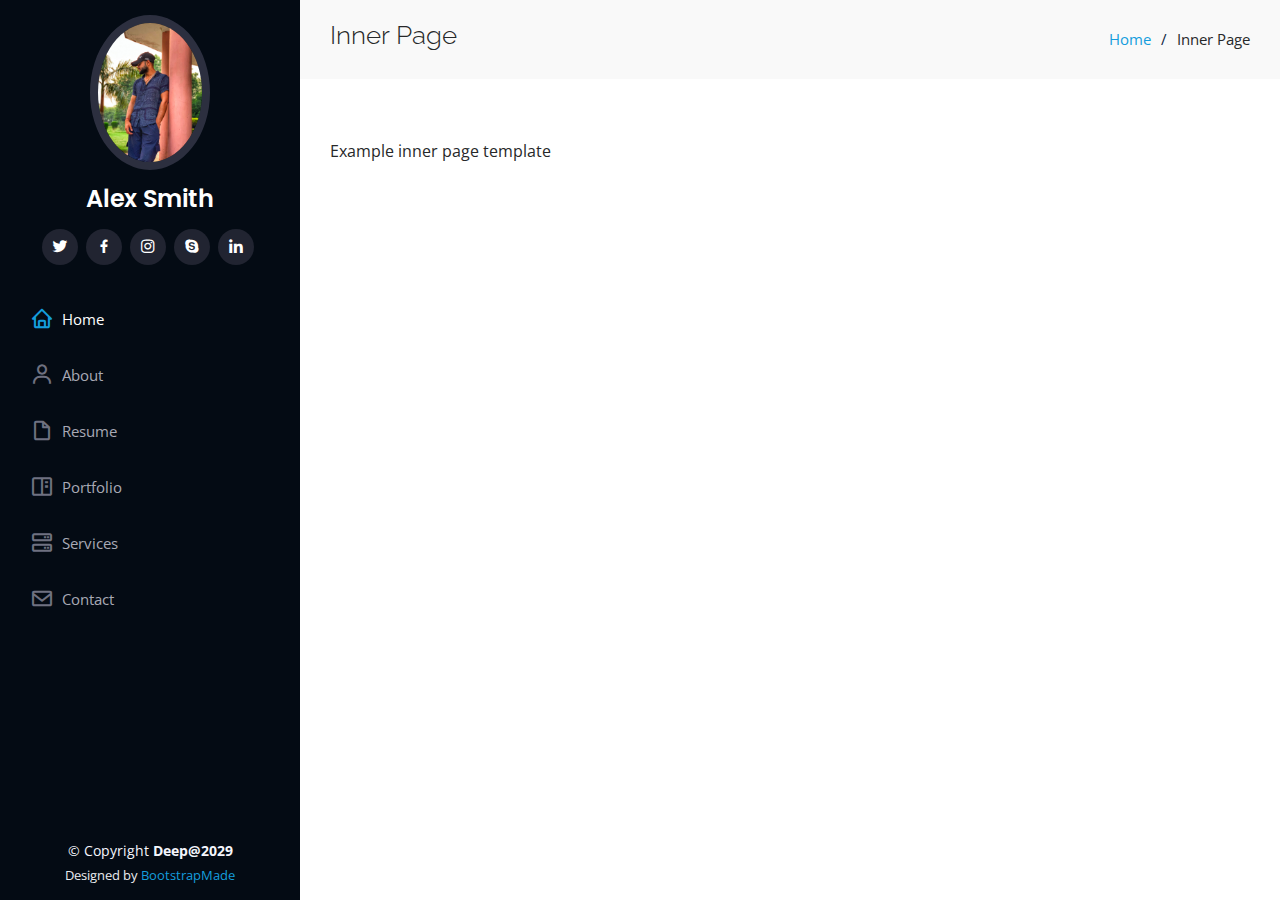
<file: inner-page.html>
<!DOCTYPE html>
<html lang="en">

<head>
  <meta charset="utf-8">
  <meta content="width=device-width, initial-scale=1.0" name="viewport">

  <title>Deep profile</title>
  <meta content="" name="description">
  <meta content="" name="keywords">

  <!-- Favicons -->
  <link href="assets/img/favicon.png" rel="icon">
  <link href="assets/img/apple-touch-icon.png" rel="apple-touch-icon">

  <!-- Google Fonts -->
  <link href="https://fonts.googleapis.com/css?family=Open+Sans:300,300i,400,400i,600,600i,700,700i|Raleway:300,300i,400,400i,500,500i,600,600i,700,700i|Poppins:300,300i,400,400i,500,500i,600,600i,700,700i" rel="stylesheet">

  <!-- Vendor CSS Files -->
  <link href="assets/vendor/aos/aos.css" rel="stylesheet">
  <link href="assets/vendor/bootstrap/css/bootstrap.min.css" rel="stylesheet">
  <link href="assets/vendor/bootstrap-icons/bootstrap-icons.css" rel="stylesheet">
  <link href="assets/vendor/boxicons/css/boxicons.min.css" rel="stylesheet">
  <link href="assets/vendor/glightbox/css/glightbox.min.css" rel="stylesheet">
  <link href="assets/vendor/swiper/swiper-bundle.min.css" rel="stylesheet">

  <!-- Template Main CSS File -->
  <link href="assets/css/style.css" rel="stylesheet">

  <!-- =======================================================
  * Template Name: iPortfolio
  * Updated: Jul 27 2023 with Bootstrap v5.3.1
  * Template URL: https://bootstrapmade.com/iportfolio-bootstrap-portfolio-websites-template/
  * Author: BootstrapMade.com
  * License: https://bootstrapmade.com/license/
  ======================================================== -->
</head>

<body>

  <!-- ======= Mobile nav toggle button ======= -->
  <i class="bi bi-list mobile-nav-toggle d-xl-none"></i>

  <!-- ======= Header ======= -->
  <header id="header">
    <div class="d-flex flex-column">

      <div class="profile">
        <img src="/iPortfolio/assets/img/deep.jpg" alt="" class="img-fluid rounded-circle">
        <h1 class="text-light"><a href="index.html">Alex Smith</a></h1>
        <div class="social-links mt-3 text-center">
          <a href="#" class="twitter"><i class="bx bxl-twitter"></i></a>
          <a href="#" class="facebook"><i class="bx bxl-facebook"></i></a>
          <a href="#" class="instagram"><i class="bx bxl-instagram"></i></a>
          <a href="#" class="google-plus"><i class="bx bxl-skype"></i></a>
          <a href="#" class="linkedin"><i class="bx bxl-linkedin"></i></a>
        </div>
      </div>

      <nav id="navbar" class="nav-menu navbar">
        <ul>
          <li><a href="#hero" class="nav-link scrollto active"><i class="bx bx-home"></i> <span>Home</span></a></li>
          <li><a href="#about" class="nav-link scrollto"><i class="bx bx-user"></i> <span>About</span></a></li>
          <li><a href="#resume" class="nav-link scrollto"><i class="bx bx-file-blank"></i> <span>Resume</span></a></li>
          <li><a href="#portfolio" class="nav-link scrollto"><i class="bx bx-book-content"></i> <span>Portfolio</span></a></li>
          <li><a href="#services" class="nav-link scrollto"><i class="bx bx-server"></i> <span>Services</span></a></li>
          <li><a href="#contact" class="nav-link scrollto"><i class="bx bx-envelope"></i> <span>Contact</span></a></li>
        </ul>
      </nav><!-- .nav-menu -->
    </div>
  </header><!-- End Header -->

  <main id="main">

    <!-- ======= Breadcrumbs ======= -->
    <section class="breadcrumbs">
      <div class="container">

        <div class="d-flex justify-content-between align-items-center">
          <h2>Inner Page</h2>
          <ol>
            <li><a href="index.html">Home</a></li>
            <li>Inner Page</li>
          </ol>
        </div>

      </div>
    </section><!-- End Breadcrumbs -->

    <section class="inner-page">
      <div class="container">
        <p>
          Example inner page template
        </p>
      </div>
    </section>

  </main><!-- End #main -->

  <!-- ======= Footer ======= -->
  <footer id="footer">
    <div class="container">
      <div class="copyright">
        &copy; Copyright <strong><span>Deep@2029</span></strong>
      </div>
      <div class="credits">
        <!-- All the links in the footer should remain intact. -->
        <!-- You can delete the links only if you purchased the pro version. -->
        <!-- Licensing information: https://bootstrapmade.com/license/ -->
        <!-- Purchase the pro version with working PHP/AJAX contact form: https://bootstrapmade.com/iportfolio-bootstrap-portfolio-websites-template/ -->
        Designed by <a href="https://bootstrapmade.com/">BootstrapMade</a>
      </div>
    </div>
  </footer><!-- End  Footer -->

  <a href="#" class="back-to-top d-flex align-items-center justify-content-center"><i class="bi bi-arrow-up-short"></i></a>

  <!-- Vendor JS Files -->
  <script src="assets/vendor/purecounter/purecounter_vanilla.js"></script>
  <script src="assets/vendor/aos/aos.js"></script>
  <script src="assets/vendor/bootstrap/js/bootstrap.bundle.min.js"></script>
  <script src="assets/vendor/glightbox/js/glightbox.min.js"></script>
  <script src="assets/vendor/isotope-layout/isotope.pkgd.min.js"></script>
  <script src="assets/vendor/swiper/swiper-bundle.min.js"></script>
  <script src="assets/vendor/typed.js/typed.umd.js"></script>
  <script src="assets/vendor/waypoints/noframework.waypoints.js"></script>
  <script src="assets/vendor/php-email-form/validate.js"></script>

  <!-- Template Main JS File -->
  <script src="assets/js/main.js"></script>

</body>

</html>
</file>
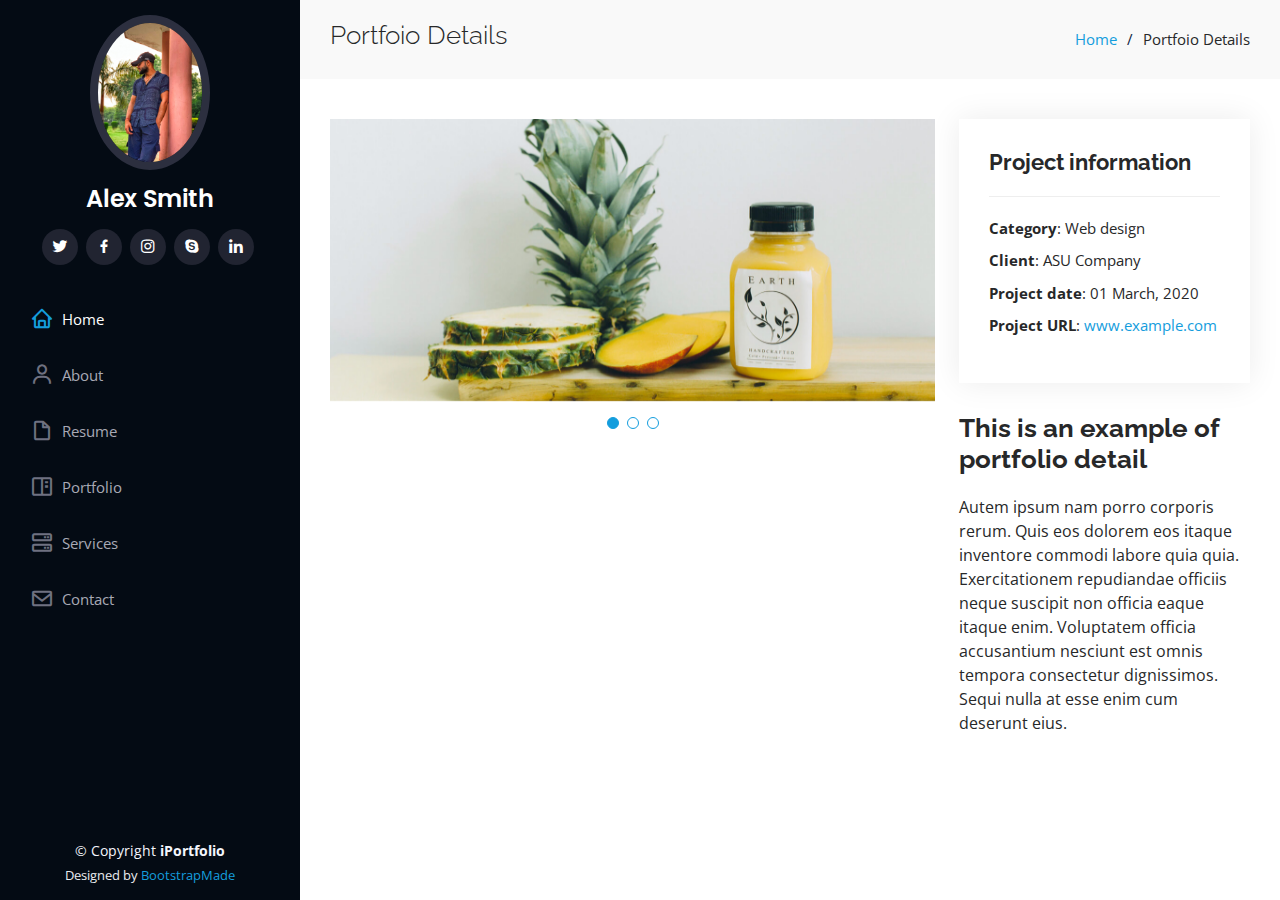
<file: portfolio-details.html>
<!DOCTYPE html>
<html lang="en">

<head>
  <meta charset="utf-8">
  <meta content="width=device-width, initial-scale=1.0" name="viewport">

  <title>Portfolio Details - iPortfolio Bootstrap Template</title>
  <meta content="" name="description">
  <meta content="" name="keywords">

  <!-- Favicons -->
  <link href="assets/img/favicon.png" rel="icon">
  <link href="assets/img/apple-touch-icon.png" rel="apple-touch-icon">

  <!-- Google Fonts -->
  <link href="https://fonts.googleapis.com/css?family=Open+Sans:300,300i,400,400i,600,600i,700,700i|Raleway:300,300i,400,400i,500,500i,600,600i,700,700i|Poppins:300,300i,400,400i,500,500i,600,600i,700,700i" rel="stylesheet">

  <!-- Vendor CSS Files -->
  <link href="assets/vendor/aos/aos.css" rel="stylesheet">
  <link href="assets/vendor/bootstrap/css/bootstrap.min.css" rel="stylesheet">
  <link href="assets/vendor/bootstrap-icons/bootstrap-icons.css" rel="stylesheet">
  <link href="assets/vendor/boxicons/css/boxicons.min.css" rel="stylesheet">
  <link href="assets/vendor/glightbox/css/glightbox.min.css" rel="stylesheet">
  <link href="assets/vendor/swiper/swiper-bundle.min.css" rel="stylesheet">

  <!-- Template Main CSS File -->
  <link href="assets/css/style.css" rel="stylesheet">

  <!-- =======================================================
  * Template Name: iPortfolio
  * Updated: Jul 27 2023 with Bootstrap v5.3.1
  * Template URL: https://bootstrapmade.com/iportfolio-bootstrap-portfolio-websites-template/
  * Author: BootstrapMade.com
  * License: https://bootstrapmade.com/license/
  ======================================================== -->
</head>

<body>

  <!-- ======= Mobile nav toggle button ======= -->
  <i class="bi bi-list mobile-nav-toggle d-xl-none"></i>

  <!-- ======= Header ======= -->
  <header id="header">
    <div class="d-flex flex-column">

      <div class="profile">
        <img src="/iPortfolio/assets/img/deep.jpg" alt="" class="img-fluid rounded-circle">
        <h1 class="text-light"><a href="index.html">Alex Smith</a></h1>
        <div class="social-links mt-3 text-center">
          <a href="#" class="twitter"><i class="bx bxl-twitter"></i></a>
          <a href="#" class="facebook"><i class="bx bxl-facebook"></i></a>
          <a href="#" class="instagram"><i class="bx bxl-instagram"></i></a>
          <a href="#" class="google-plus"><i class="bx bxl-skype"></i></a>
          <a href="#" class="linkedin"><i class="bx bxl-linkedin"></i></a>
        </div>
      </div>

      <nav id="navbar" class="nav-menu navbar">
        <ul>
          <li><a href="#hero" class="nav-link scrollto active"><i class="bx bx-home"></i> <span>Home</span></a></li>
          <li><a href="#about" class="nav-link scrollto"><i class="bx bx-user"></i> <span>About</span></a></li>
          <li><a href="#resume" class="nav-link scrollto"><i class="bx bx-file-blank"></i> <span>Resume</span></a></li>
          <li><a href="#portfolio" class="nav-link scrollto"><i class="bx bx-book-content"></i> <span>Portfolio</span></a></li>
          <li><a href="#services" class="nav-link scrollto"><i class="bx bx-server"></i> <span>Services</span></a></li>
          <li><a href="#contact" class="nav-link scrollto"><i class="bx bx-envelope"></i> <span>Contact</span></a></li>
        </ul>
      </nav><!-- .nav-menu -->
    </div>
  </header><!-- End Header -->

  <main id="main">

    <!-- ======= Breadcrumbs ======= -->
    <section id="breadcrumbs" class="breadcrumbs">
      <div class="container">

        <div class="d-flex justify-content-between align-items-center">
          <h2>Portfoio Details</h2>
          <ol>
            <li><a href="index.html">Home</a></li>
            <li>Portfoio Details</li>
          </ol>
        </div>

      </div>
    </section><!-- End Breadcrumbs -->

    <!-- ======= Portfolio Details Section ======= -->
    <section id="portfolio-details" class="portfolio-details">
      <div class="container">

        <div class="row gy-4">

          <div class="col-lg-8">
            <div class="portfolio-details-slider swiper">
              <div class="swiper-wrapper align-items-center">

                <div class="swiper-slide">
                  <img src="assets/img/portfolio/portfolio-details-1.jpg" alt="">
                </div>

                <div class="swiper-slide">
                  <img src="assets/img/portfolio/portfolio-details-2.jpg" alt="">
                </div>

                <div class="swiper-slide">
                  <img src="assets/img/portfolio/portfolio-details-3.jpg" alt="">
                </div>

              </div>
              <div class="swiper-pagination"></div>
            </div>
          </div>

          <div class="col-lg-4">
            <div class="portfolio-info">
              <h3>Project information</h3>
              <ul>
                <li><strong>Category</strong>: Web design</li>
                <li><strong>Client</strong>: ASU Company</li>
                <li><strong>Project date</strong>: 01 March, 2020</li>
                <li><strong>Project URL</strong>: <a href="#">www.example.com</a></li>
              </ul>
            </div>
            <div class="portfolio-description">
              <h2>This is an example of portfolio detail</h2>
              <p>
                Autem ipsum nam porro corporis rerum. Quis eos dolorem eos itaque inventore commodi labore quia quia. Exercitationem repudiandae officiis neque suscipit non officia eaque itaque enim. Voluptatem officia accusantium nesciunt est omnis tempora consectetur dignissimos. Sequi nulla at esse enim cum deserunt eius.
              </p>
            </div>
          </div>

        </div>

      </div>
    </section><!-- End Portfolio Details Section -->

  </main><!-- End #main -->

  <!-- ======= Footer ======= -->
  <footer id="footer">
    <div class="container">
      <div class="copyright">
        &copy; Copyright <strong><span>iPortfolio</span></strong>
      </div>
      <div class="credits">
        <!-- All the links in the footer should remain intact. -->
        <!-- You can delete the links only if you purchased the pro version. -->
        <!-- Licensing information: https://bootstrapmade.com/license/ -->
        <!-- Purchase the pro version with working PHP/AJAX contact form: https://bootstrapmade.com/iportfolio-bootstrap-portfolio-websites-template/ -->
        Designed by <a href="https://bootstrapmade.com/">BootstrapMade</a>
      </div>
    </div>
  </footer><!-- End  Footer -->

  <a href="#" class="back-to-top d-flex align-items-center justify-content-center"><i class="bi bi-arrow-up-short"></i></a>

  <!-- Vendor JS Files -->
  <script src="assets/vendor/purecounter/purecounter_vanilla.js"></script>
  <script src="assets/vendor/aos/aos.js"></script>
  <script src="assets/vendor/bootstrap/js/bootstrap.bundle.min.js"></script>
  <script src="assets/vendor/glightbox/js/glightbox.min.js"></script>
  <script src="assets/vendor/isotope-layout/isotope.pkgd.min.js"></script>
  <script src="assets/vendor/swiper/swiper-bundle.min.js"></script>
  <script src="assets/vendor/typed.js/typed.umd.js"></script>
  <script src="assets/vendor/waypoints/noframework.waypoints.js"></script>
  <script src="assets/vendor/php-email-form/validate.js"></script>

  <!-- Template Main JS File -->
  <script src="assets/js/main.js"></script>

</body>

</html>
</file>
<file: class 3/style.css>
body{
    background-color: rgb(236, 236, 235);
    accent-color:red;

font-family: Arial, Helvetica, sans-serif;
font-weight: normal;

font:normal 12px Arial, helvetica,sans-serif;
}

.container{
    width:80%;
    margin:auto;

}
.box-1{
    background-color: pink;
    color: blue;
    
    /*border-top: 5px red;
    border-width: 5px red;
    border-bottom: 5px red;
    border-left: 5px red;*/

    border: 5px red;

   /* padding-top: 20px;
    padding-left: 20px;
    padding-right: 20px;
    padding-bottom: 20px;*/


    padding: 20px;

}
.box-1 h3{
    font-family: Georgia, 'Times New Roman', Times, serif;
    font-weight: 800;
    font-style: italic;
    text-decoration: underline;
    text-transform: uppercase;
    letter-spacing: normal;
    word-spacing: 1em;
}
.box-2{
    margin-top: 10px;
    border: 3px pink;
    background-color: pink;
    color: brown;
    
  

    border: 5px red;


    padding: 20px;

}
.box-2 h3{
    font-family:'Times New Roman', Times, serif ;
    font-weight: 800;
    font-style: arial;
    text-decoration: underline;
    text-transform: uppercase;
    letter-spacing: normal;
    word-spacing: 1em;
}


.categories{
    margin-top: 10px;
    border: 2px blue;
    padding: 10px;
    border-radius: 15px;
}
.categories h3{

    font-size: large;
    text-align: center;
}



    .categories ul{
        padding: 5%;
        list-style: square;
        list-style: none;

    }

    a{
        text-decoration: none;
        color: papayawhip;

    }
a:hover{
    color: red;


}
.categories li {
    padding-bottom: 6px;
    border: 30PX, RECTANGLE;
    border-style:solid;
    border-bottom: solid;
  /*  list-style-image: url(https://cdn-icons-png.flaticon.com/128/8625/8625364.png);width: 5px,height 5px;}*/
.my-form{
    padding: 20px;

}
.my-form.my-form.form-group{
    padding-bottom: 15px;

}
.my-form label{
    display: block;
}
.my-form input[type="text"]
.my-form input[type="email"]
.my-form textarea
{
    padding: 8px;
    width: 100%;

}
.my-form input[type="submit"]{
    background-color: blanchedalmond;
    color: blueviolet;
    padding: 10px 15px;
    border:none;
}
.button { 
    background-color: blanchedalmond;
    color: blueviolet;
    padding: 10px 15px;
    border:none;

}
button :hover{
    color: red;
    background-color: whitesmoke;

}

.article
 {
    float: right;
    width: 33.33%;
    border: 1px solid;
    box-sizing: border-box;
    padding:10px;
    
}
#main-block{
    float:left;
    width:70%;
    padding:15px;

}
#slidebar{
    float: right;
    width: 30%;
    background-color: aqua;
    color: antiquewhite;
    padding: 15px;
    box-sizing: border-box;

}

.clr{
    clear:both;

}
.p-box{
    width: 200px;
    height: 200px;

    border: 1px brown;


}
.p-box h1{
    top: 50px;
    left: 25px;

    position: absolute;
}

.p-box h2 {
    bottom:10px;
    right:5px;
    position: absolute;
}
.p-box h3 {
    bottom:10px;
    right:5px;
    position: absolute;
}
.fix-me{
    position: absolute;
}
</file>
<file: travel-agency-html-template/css/style.css>
/********** Template CSS **********/
:root {
    --primary: #86B817;
    --secondary: #FE8800;
    --light: #F5F5F5;
    --dark: #14141F;
}

.fw-medium {
    font-weight: 600 !important;
}

.fw-semi-bold {
    font-weight: 700 !important;
}

.back-to-top {
    position: fixed;
    display: none;
    right: 45px;
    bottom: 45px;
    z-index: 99;
}


/*** Spinner ***/
#spinner {
    opacity: 0;
    visibility: hidden;
    transition: opacity .5s ease-out, visibility 0s linear .5s;
    z-index: 99999;
}

#spinner.show {
    transition: opacity .5s ease-out, visibility 0s linear 0s;
    visibility: visible;
    opacity: 1;
}


/*** Button ***/
.btn {
    font-family: 'Nunito', sans-serif;
    font-weight: 600;
    transition: .5s;
}

.btn.btn-primary,
.btn.btn-secondary {
    color: #FFFFFF;
}

.btn-square {
    width: 38px;
    height: 38px;
}

.btn-sm-square {
    width: 32px;
    height: 32px;
}

.btn-lg-square {
    width: 48px;
    height: 48px;
}

.btn-square,
.btn-sm-square,
.btn-lg-square {
    padding: 0;
    display: flex;
    align-items: center;
    justify-content: center;
    font-weight: normal;
    border-radius: 0px;
}


/*** Navbar ***/
.navbar-light .navbar-nav .nav-link {
    font-family: 'Nunito', sans-serif;
    position: relative;
    margin-right: 25px;
    padding: 35px 0;
    color: #FFFFFF !important;
    font-size: 18px;
    font-weight: 600;
    outline: none;
    transition: .5s;
}

.sticky-top.navbar-light .navbar-nav .nav-link {
    padding: 20px 0;
    color: var(--dark) !important;
}

.navbar-light .navbar-nav .nav-link:hover,
.navbar-light .navbar-nav .nav-link.active {
    color: var(--primary) !important;
}

.navbar-light .navbar-brand img {
    max-height: 60px;
    transition: .5s;
}

.sticky-top.navbar-light .navbar-brand img {
    max-height: 45px;
}

@media (max-width: 991.98px) {
    .sticky-top.navbar-light {
        position: relative;
        background: #FFFFFF;
    }

    .navbar-light .navbar-collapse {
        margin-top: 15px;
        border-top: 1px solid #DDDDDD;
    }

    .navbar-light .navbar-nav .nav-link,
    .sticky-top.navbar-light .navbar-nav .nav-link {
        padding: 10px 0;
        margin-left: 0;
        color: var(--dark) !important;
    }

    .navbar-light .navbar-brand img {
        max-height: 45px;
    }
}

@media (min-width: 992px) {
    .navbar-light {
        position: absolute;
        width: 100%;
        top: 0;
        left: 0;
        border-bottom: 1px solid rgba(256, 256, 256, .1);
        z-index: 999;
    }
    
    .sticky-top.navbar-light {
        position: fixed;
        background: #FFFFFF;
    }

    .navbar-light .navbar-nav .nav-link::before {
        position: absolute;
        content: "";
        width: 0;
        height: 2px;
        bottom: -1px;
        left: 50%;
        background: var(--primary);
        transition: .5s;
    }

    .navbar-light .navbar-nav .nav-link:hover::before,
    .navbar-light .navbar-nav .nav-link.active::before {
        width: calc(100% - 2px);
        left: 1px;
    }

    .navbar-light .navbar-nav .nav-link.nav-contact::before {
        display: none;
    }
}


/*** Hero Header ***/
.hero-header {
    background: linear-gradient(rgba(20, 20, 31, .7), rgba(20, 20, 31, .7)), url(../img/bg-hero.jpg);
    background-position: center center;
    background-repeat: no-repeat;
    background-size: cover;
}

.breadcrumb-item + .breadcrumb-item::before {
    color: rgba(255, 255, 255, .5);
}


/*** Section Title ***/
.section-title {
    position: relative;
    display: inline-block;
    text-transform: uppercase;
}

.section-title::before {
    position: absolute;
    content: "";
    width: calc(100% + 80px);
    height: 2px;
    top: 4px;
    left: -40px;
    background: var(--primary);
    z-index: -1;
}

.section-title::after {
    position: absolute;
    content: "";
    width: calc(100% + 120px);
    height: 2px;
    bottom: 5px;
    left: -60px;
    background: var(--primary);
    z-index: -1;
}

.section-title.text-start::before {
    width: calc(100% + 40px);
    left: 0;
}

.section-title.text-start::after {
    width: calc(100% + 60px);
    left: 0;
}


/*** Service ***/
.service-item {
    box-shadow: 0 0 45px rgba(0, 0, 0, .08);
    transition: .5s;
}

.service-item:hover {
    background: var(--primary);
}

.service-item * {
    transition: .5s;
}

.service-item:hover * {
    color: var(--light) !important;
}


/*** Destination ***/
.destination img {
    transition: .5s;
}

.destination a:hover img {
    transform: scale(1.1);
}


/*** Package ***/
.package-item {
    box-shadow: 0 0 45px rgba(0, 0, 0, .08);
}

.package-item img {
    transition: .5s;
}

.package-item:hover img {
    transform: scale(1.1);
}


/*** Booking ***/
.booking {
    background: linear-gradient(rgba(15, 23, 43, .7), rgba(15, 23, 43, .7)), url(../img/booking.jpg);
    background-position: center center;
    background-repeat: no-repeat;
    background-size: cover;
}


/*** Team ***/
.team-item {
    box-shadow: 0 0 45px rgba(0, 0, 0, .08);
}

.team-item img {
    transition: .5s;
}

.team-item:hover img {
    transform: scale(1.1);
}

.team-item .btn {
    background: #FFFFFF;
    color: var(--primary);
    border-radius: 20px;
    border-bottom: 1px solid var(--primary);
}

.team-item .btn:hover {
    background: var(--primary);
    color: #FFFFFF;
}


/*** Testimonial ***/
.testimonial-carousel::before {
    position: absolute;
    content: "";
    top: 0;
    left: 0;
    height: 100%;
    width: 0;
    background: linear-gradient(to right, rgba(255, 255, 255, 1) 0%, rgba(255, 255, 255, 0) 100%);
    z-index: 1;
}

.testimonial-carousel::after {
    position: absolute;
    content: "";
    top: 0;
    right: 0;
    height: 100%;
    width: 0;
    background: linear-gradient(to left, rgba(255, 255, 255, 1) 0%, rgba(255, 255, 255, 0) 100%);
    z-index: 1;
}

@media (min-width: 768px) {
    .testimonial-carousel::before,
    .testimonial-carousel::after {
        width: 200px;
    }
}

@media (min-width: 992px) {
    .testimonial-carousel::before,
    .testimonial-carousel::after {
        width: 300px;
    }
}

.testimonial-carousel .owl-item .testimonial-item,
.testimonial-carousel .owl-item.center .testimonial-item * {
    transition: .5s;
}

.testimonial-carousel .owl-item.center .testimonial-item {
    background: var(--primary) !important;
    border-color: var(--primary) !important;
}

.testimonial-carousel .owl-item.center .testimonial-item * {
    color: #FFFFFF !important;
}

.testimonial-carousel .owl-dots {
    margin-top: 24px;
    display: flex;
    align-items: flex-end;
    justify-content: center;
}

.testimonial-carousel .owl-dot {
    position: relative;
    display: inline-block;
    margin: 0 5px;
    width: 15px;
    height: 15px;
    border: 1px solid #CCCCCC;
    border-radius: 15px;
    transition: .5s;
}

.testimonial-carousel .owl-dot.active {
    background: var(--primary);
    border-color: var(--primary);
}


/*** Footer ***/
.footer .btn.btn-social {
    margin-right: 5px;
    width: 35px;
    height: 35px;
    display: flex;
    align-items: center;
    justify-content: center;
    color: var(--light);
    font-weight: normal;
    border: 1px solid #FFFFFF;
    border-radius: 35px;
    transition: .3s;
}

.footer .btn.btn-social:hover {
    color: var(--primary);
}

.footer .btn.btn-link {
    display: block;
    margin-bottom: 5px;
    padding: 0;
    text-align: left;
    color: #FFFFFF;
    font-size: 15px;
    font-weight: normal;
    text-transform: capitalize;
    transition: .3s;
}

.footer .btn.btn-link::before {
    position: relative;
    content: "\f105";
    font-family: "Font Awesome 5 Free";
    font-weight: 900;
    margin-right: 10px;
}

.footer .btn.btn-link:hover {
    letter-spacing: 1px;
    box-shadow: none;
}

.footer .copyright {
    padding: 25px 0;
    font-size: 15px;
    border-top: 1px solid rgba(256, 256, 256, .1);
}

.footer .copyright a {
    color: var(--light);
}

.footer .footer-menu a {
    margin-right: 15px;
    padding-right: 15px;
    border-right: 1px solid rgba(255, 255, 255, .1);
}

.footer .footer-menu a:last-child {
    margin-right: 0;
    padding-right: 0;
    border-right: none;
}
</file>
<file: assets/css/style.css>
/**
* Template Name: iPortfolio
* Updated: Jul 27 2023 with Bootstrap v5.3.1
* Template URL: https://bootstrapmade.com/iportfolio-bootstrap-portfolio-websites-template/
* Author: BootstrapMade.com
* License: https://bootstrapmade.com/license/
*/

/*--------------------------------------------------------------
# General
--------------------------------------------------------------*/
body {
  font-family: "Open Sans", sans-serif;
  color: #272829;
}

a {
  color: #149ddd;
  text-decoration: none;
}

a:hover {
  color: #37b3ed;
  text-decoration: none;
}

h1,
h2,
h3,
h4,
h5,
h6 {
  font-family: "Raleway", sans-serif;
}

/*--------------------------------------------------------------
# Back to top button
--------------------------------------------------------------*/
.back-to-top {
  position: fixed;
  visibility: hidden;
  opacity: 0;
  right: 15px;
  bottom: 15px;
  z-index: 996;
  background: #149ddd;
  width: 40px;
  height: 40px;
  border-radius: 50px;
  transition: all 0.4s;
}

.back-to-top i {
  font-size: 28px;
  color: #fff;
  line-height: 0;
}

.back-to-top:hover {
  background: #2eafec;
  color: #fff;
}

.back-to-top.active {
  visibility: visible;
  opacity: 1;
}

/*--------------------------------------------------------------
# Header
--------------------------------------------------------------*/
#header {
  position: fixed;
  top: 0;
  left: 0;
  bottom: 0;
  width: 300px;
  transition: all ease-in-out 0.5s;
  z-index: 9997;
  transition: all 0.5s;
  padding: 0 15px;
  background: #040b14;
  overflow-y: auto;
}

#header .profile img {
  margin: 15px auto;
  display: block;
  width: 120px;
  border: 8px solid #2c2f3f;
}

#header .profile h1 {
  font-size: 24px;
  margin: 0;
  padding: 0;
  font-weight: 600;
  -moz-text-align-last: center;
  text-align-last: center;
  font-family: "Poppins", sans-serif;
}

#header .profile h1 a,
#header .profile h1 a:hover {
  color: #fff;
  text-decoration: none;
}

#header .profile .social-links a {
  font-size: 18px;
  display: inline-block;
  background: #212431;
  color: #fff;
  line-height: 1;
  padding: 8px 0;
  margin-right: 4px;
  border-radius: 50%;
  text-align: center;
  width: 36px;
  height: 36px;
  transition: 0.3s;
}

#header .profile .social-links a:hover {
  background: #149ddd;
  color: #fff;
  text-decoration: none;
}

#main {
  margin-left: 300px;
}

.container,
.container-fluid {
  padding-left: 30px;
  padding-right: 30px;
}

@media (max-width: 1199px) {
  #header {
    left: -300px;
  }

  #main {
    margin-left: 0;
  }

  .container,
  .container-fluid {
    padding-left: 12px;
    padding-right: 12px;
  }
}

/*--------------------------------------------------------------
# Navigation Menu
--------------------------------------------------------------*/
/* Desktop Navigation */
.nav-menu {
  padding: 30px 0 0 0;
}

.nav-menu * {
  margin: 0;
  padding: 0;
  list-style: none;
}

.nav-menu>ul>li {
  position: relative;
  white-space: nowrap;
}

.nav-menu a,
.nav-menu a:focus {
  display: flex;
  align-items: center;
  color: #a8a9b4;
  padding: 12px 15px;
  margin-bottom: 8px;
  transition: 0.3s;
  font-size: 15px;
}

.nav-menu a i,
.nav-menu a:focus i {
  font-size: 24px;
  padding-right: 8px;
  color: #6f7180;
}

.nav-menu a:hover,
.nav-menu .active,
.nav-menu .active:focus,
.nav-menu li:hover>a {
  text-decoration: none;
  color: #fff;
}

.nav-menu a:hover i,
.nav-menu .active i,
.nav-menu .active:focus i,
.nav-menu li:hover>a i {
  color: #149ddd;
}

/* Mobile Navigation */
.mobile-nav-toggle {
  position: fixed;
  right: 15px;
  top: 15px;
  z-index: 9998;
  border: 0;
  font-size: 24px;
  transition: all 0.4s;
  outline: none !important;
  background-color: #149ddd;
  color: #fff;
  width: 40px;
  height: 40px;
  display: inline-flex;
  align-items: center;
  justify-content: center;
  line-height: 0;
  border-radius: 50px;
  cursor: pointer;
}

.mobile-nav-active {
  overflow: hidden;
}

.mobile-nav-active #header {
  left: 0;
}

/*--------------------------------------------------------------
# Hero Section
--------------------------------------------------------------*/
#hero {
  width: 100%;
  height: 100vh;
  background: url("/iPortfolio/assets/img/Mainprofile.jpg") top center;
  background-size: cover;
}

#hero:before {
  content: "";
  background: rgba(5, 13, 24, 0.3);
  position: absolute;
  bottom: 0;
  top: 0;
  left: 0;
  right: 0;
  z-index: 1;
}

#hero .hero-container {
  position: relative;
  z-index: 2;
  min-width: 300px;
}

#hero h1 {
  margin: 0 0 10px 0;
  font-size: 64px;
  font-weight: 700;
  line-height: 56px;
  color: #fff;
}

#hero p {
  color: #fff;
  margin-bottom: 50px;
  font-size: 26px;
  font-family: "Poppins", sans-serif;
}

#hero p span {
  color: #fff;
  padding-bottom: 4px;
  letter-spacing: 1px;
  border-bottom: 3px solid #149ddd;
}

@media (min-width: 1024px) {
  #hero {
    background-attachment: fixed;
  }
}

@media (max-width: 768px) {
  #hero h1 {
    font-size: 28px;
    line-height: 36px;
  }

  #hero h2 {
    font-size: 18px;
    line-height: 24px;
    margin-bottom: 30px;
  }
}

/*--------------------------------------------------------------
# Sections General
--------------------------------------------------------------*/
section {
  padding: 60px 0;
  overflow: hidden;
}

.section-bg {
  background: #f5f8fd;
}

.section-title {
  padding-bottom: 30px;
}

.section-title h2 {
  font-size: 32px;
  font-weight: bold;
  margin-bottom: 20px;
  padding-bottom: 20px;
  position: relative;
  color: #173b6c;
}

.section-title h2::after {
  content: "";
  position: absolute;
  display: block;
  width: 50px;
  height: 3px;
  background: #149ddd;
  bottom: 0;
  left: 0;
}

.section-title p {
  margin-bottom: 0;
}

/*--------------------------------------------------------------
# About
--------------------------------------------------------------*/
.about .content h3 {
  font-weight: 700;
  font-size: 26px;
  color: #173b6c;
}

.about .content ul {
  list-style: none;
  padding: 0;
}

.about .content ul li {
  margin-bottom: 20px;
  display: flex;
  align-items: center;
}

.about .content ul strong {
  margin-right: 10px;
}

.about .content ul i {
  font-size: 16px;
  margin-right: 5px;
  color: #149ddd;
  line-height: 0;
}

.about .content p:last-child {
  margin-bottom: 0;
}

/*--------------------------------------------------------------
# Facts
--------------------------------------------------------------*/
.facts {
  padding-bottom: 30px;
}

.facts .count-box {
  padding: 30px;
  width: 100%;
}

.facts .count-box i {
  display: block;
  font-size: 44px;
  color: #149ddd;
  float: left;
  line-height: 0;
}

.facts .count-box span {
  font-size: 48px;
  line-height: 40px;
  display: block;
  font-weight: 700;
  color: #050d18;
  margin-left: 60px;
}

.facts .count-box p {
  padding: 15px 0 0 0;
  margin: 0 0 0 60px;
  font-family: "Raleway", sans-serif;
  font-size: 14px;
  color: #122f57;
}

.facts .count-box a {
  font-weight: 600;
  display: block;
  margin-top: 20px;
  color: #122f57;
  font-size: 15px;
  font-family: "Poppins", sans-serif;
  transition: ease-in-out 0.3s;
}

.facts .count-box a:hover {
  color: #1f5297;
}

/*--------------------------------------------------------------
# Akills
--------------------------------------------------------------*/
.skills .progress {
  height: 60px;
  display: block;
  background: none;
  border-radius: 0;
}

.skills .progress .skill {
  padding: 0;
  margin: 0 0 6px 0;
  text-transform: uppercase;
  display: block;
  font-weight: 600;
  font-family: "Poppins", sans-serif;
  color: #050d18;
}

.skills .progress .skill .val {
  float: right;
  font-style: normal;
}

.skills .progress-bar-wrap {
  background: #dce8f8;
  height: 10px;
}

.skills .progress-bar {
  width: 1px;
  height: 10px;
  transition: 0.9s;
  background-color: #149ddd;
}

/*--------------------------------------------------------------
# Resume
--------------------------------------------------------------*/
.resume .resume-title {
  font-size: 26px;
  font-weight: 700;
  margin-top: 20px;
  margin-bottom: 20px;
  color: #050d18;
}

.resume .resume-item {
  padding: 0 0 20px 20px;
  margin-top: -2px;
  border-left: 2px solid #1f5297;
  position: relative;
}

.resume .resume-item h4 {
  line-height: 18px;
  font-size: 18px;
  font-weight: 600;
  text-transform: uppercase;
  font-family: "Poppins", sans-serif;
  color: #050d18;
  margin-bottom: 10px;
}

.resume .resume-item h5 {
  font-size: 16px;
  background: #e4edf9;
  padding: 5px 15px;
  display: inline-block;
  font-weight: 600;
  margin-bottom: 10px;
}

.resume .resume-item ul {
  padding-left: 20px;
}

.resume .resume-item ul li {
  padding-bottom: 10px;
}

.resume .resume-item:last-child {
  padding-bottom: 0;
}

.resume .resume-item::before {
  content: "";
  position: absolute;
  width: 16px;
  height: 16px;
  border-radius: 50px;
  left: -9px;
  top: 0;
  background: #fff;
  border: 2px solid #1f5297;
}

/*--------------------------------------------------------------
# Portfolio
--------------------------------------------------------------*/
.portfolio .portfolio-item {
  margin-bottom: 30px;
}

.portfolio #portfolio-flters {
  padding: 0;
  margin: 0 auto 35px auto;
  list-style: none;
  text-align: center;
  background: #fff;
  border-radius: 50px;
  padding: 2px 15px;
}

.portfolio #portfolio-flters li {
  cursor: pointer;
  display: inline-block;
  padding: 10px 15px 8px 15px;
  font-size: 14px;
  font-weight: 600;
  line-height: 1;
  text-transform: uppercase;
  color: #272829;
  margin-bottom: 5px;
  transition: all 0.3s ease-in-out;
}

.portfolio #portfolio-flters li:hover,
.portfolio #portfolio-flters li.filter-active {
  color: #149ddd;
}

.portfolio #portfolio-flters li:last-child {
  margin-right: 0;
}

.portfolio .portfolio-wrap {
  transition: 0.3s;
  position: relative;
  overflow: hidden;
  z-index: 1;
}

.portfolio .portfolio-wrap::before {
  content: "";
  background: rgba(255, 255, 255, 0.5);
  position: absolute;
  left: 0;
  right: 0;
  top: 0;
  bottom: 0;
  transition: all ease-in-out 0.3s;
  z-index: 2;
  opacity: 0;
}

.portfolio .portfolio-wrap .portfolio-links {
  opacity: 1;
  left: 0;
  right: 0;
  bottom: -60px;
  z-index: 3;
  position: absolute;
  transition: all ease-in-out 0.3s;
  display: flex;
  justify-content: center;
}

.portfolio .portfolio-wrap .portfolio-links a {
  color: #fff;
  font-size: 28px;
  text-align: center;
  background: rgba(20, 157, 221, 0.75);
  transition: 0.3s;
  width: 50%;
}

.portfolio .portfolio-wrap .portfolio-links a:hover {
  background: rgba(20, 157, 221, 0.95);
}

.portfolio .portfolio-wrap .portfolio-links a+a {
  border-left: 1px solid #37b3ed;
}

.portfolio .portfolio-wrap:hover::before {
  top: 0;
  left: 0;
  right: 0;
  bottom: 0;
  opacity: 1;
}

.portfolio .portfolio-wrap:hover .portfolio-links {
  opacity: 1;
  bottom: 0;
}

/*--------------------------------------------------------------
# Portfolio Details
--------------------------------------------------------------*/
.portfolio-details {
  padding-top: 40px;
}

.portfolio-details .portfolio-details-slider img {
  width: 100%;
}

.portfolio-details .portfolio-details-slider .swiper-pagination {
  margin-top: 20px;
  position: relative;
}

.portfolio-details .portfolio-details-slider .swiper-pagination .swiper-pagination-bullet {
  width: 12px;
  height: 12px;
  background-color: #fff;
  opacity: 1;
  border: 1px solid #149ddd;
}

.portfolio-details .portfolio-details-slider .swiper-pagination .swiper-pagination-bullet-active {
  background-color: #149ddd;
}

.portfolio-details .portfolio-info {
  padding: 30px;
  box-shadow: 0px 0 30px rgba(5, 13, 24, 0.08);
}

.portfolio-details .portfolio-info h3 {
  font-size: 22px;
  font-weight: 700;
  margin-bottom: 20px;
  padding-bottom: 20px;
  border-bottom: 1px solid #eee;
}

.portfolio-details .portfolio-info ul {
  list-style: none;
  padding: 0;
  font-size: 15px;
}

.portfolio-details .portfolio-info ul li+li {
  margin-top: 10px;
}

.portfolio-details .portfolio-description {
  padding-top: 30px;
}

.portfolio-details .portfolio-description h2 {
  font-size: 26px;
  font-weight: 700;
  margin-bottom: 20px;
}

.portfolio-details .portfolio-description p {
  padding: 0;
}

/*--------------------------------------------------------------
# Services
--------------------------------------------------------------*/
.services .icon-box {
  margin-bottom: 20px;
}

.services .icon {
  float: left;
  display: flex;
  align-items: center;
  justify-content: center;
  width: 54px;
  height: 54px;
  background: #149ddd;
  border-radius: 50%;
  transition: 0.5s;
  border: 1px solid #149ddd;
}

.services .icon i {
  color: #fff;
  font-size: 24px;
  line-height: 0;
}

.services .icon-box:hover .icon {
  background: #fff;
}

.services .icon-box:hover .icon i {
  color: #149ddd;
}

.services .title {
  margin-left: 80px;
  font-weight: 700;
  margin-bottom: 15px;
  font-size: 18px;
}

.services .title a {
  color: #343a40;
}

.services .title a:hover {
  color: #149ddd;
}

.services .description {
  margin-left: 80px;
  line-height: 24px;
  font-size: 14px;
}

/*--------------------------------------------------------------
# Testimonials
--------------------------------------------------------------*/
.testimonials .testimonials-carousel,
.testimonials .testimonials-slider {
  overflow: hidden;
}

.testimonials .testimonial-item {
  box-sizing: content-box;
  text-align: center;
  min-height: 320px;
}

.testimonials .testimonial-item .testimonial-img {
  width: 90px;
  border-radius: 50%;
  margin: 0 auto;
}

.testimonials .testimonial-item h3 {
  font-size: 18px;
  font-weight: bold;
  margin: 10px 0 5px 0;
  color: #111;
}

.testimonials .testimonial-item h4 {
  font-size: 14px;
  color: #999;
  margin: 0;
}

.testimonials .testimonial-item .quote-icon-left,
.testimonials .testimonial-item .quote-icon-right {
  color: #c3e8fa;
  font-size: 26px;
}

.testimonials .testimonial-item .quote-icon-left {
  display: inline-block;
  left: -5px;
  position: relative;
}

.testimonials .testimonial-item .quote-icon-right {
  display: inline-block;
  right: -5px;
  position: relative;
  top: 10px;
}

.testimonials .testimonial-item p {
  font-style: italic;
  margin: 0 15px 15px 15px;
  padding: 20px;
  background: #fff;
  position: relative;
  margin-bottom: 35px;
  border-radius: 6px;
  box-shadow: 0px 2px 15px rgba(0, 0, 0, 0.1);
}

.testimonials .testimonial-item p::after {
  content: "";
  width: 0;
  height: 0;
  border-top: 20px solid #fff;
  border-right: 20px solid transparent;
  border-left: 20px solid transparent;
  position: absolute;
  bottom: -20px;
  left: calc(50% - 20px);
}

.testimonials .swiper-pagination {
  margin-top: 20px;
  position: relative;
}

.testimonials .swiper-pagination .swiper-pagination-bullet {
  width: 12px;
  height: 12px;
  background-color: #fff;
  opacity: 1;
  border: 1px solid #149ddd;
}

.testimonials .swiper-pagination .swiper-pagination-bullet-active {
  background-color: #149ddd;
}

/*--------------------------------------------------------------
# Contact
--------------------------------------------------------------*/
.contact {
  padding-bottom: 130px;
}

.contact .info {
  padding: 30px;
  background: #fff;
  width: 100%;
  box-shadow: 0 0 24px 0 rgba(0, 0, 0, 0.12);
}

.contact .info i {
  font-size: 20px;
  color: #149ddd;
  float: left;
  width: 44px;
  height: 44px;
  background: #dff3fc;
  display: flex;
  justify-content: center;
  align-items: center;
  border-radius: 50px;
  transition: all 0.3s ease-in-out;
}

.contact .info h4 {
  padding: 0 0 0 60px;
  font-size: 22px;
  font-weight: 600;
  margin-bottom: 5px;
  color: #050d18;
}

.contact .info p {
  padding: 0 0 10px 60px;
  margin-bottom: 20px;
  font-size: 14px;
  color: #173b6c;
}

.contact .info .email p {
  padding-top: 5px;
}

.contact .info .social-links {
  padding-left: 60px;
}

.contact .info .social-links a {
  font-size: 18px;
  display: inline-block;
  background: #333;
  color: #fff;
  line-height: 1;
  padding: 8px 0;
  border-radius: 50%;
  text-align: center;
  width: 36px;
  height: 36px;
  transition: 0.3s;
  margin-right: 10px;
}

.contact .info .social-links a:hover {
  background: #149ddd;
  color: #fff;
}

.contact .info .email:hover i,
.contact .info .address:hover i,
.contact .info .phone:hover i {
  background: #149ddd;
  color: #fff;
}

.contact .php-email-form {
  width: 100%;
  padding: 30px;
  background: #fff;
  box-shadow: 0 0 24px 0 rgba(0, 0, 0, 0.12);
}

.contact .php-email-form .form-group {
  padding-bottom: 8px;
}

.contact .php-email-form .validate {
  display: none;
  color: red;
  margin: 0 0 15px 0;
  font-weight: 400;
  font-size: 13px;
}

.contact .php-email-form .error-message {
  display: none;
  color: #fff;
  background: #ed3c0d;
  text-align: left;
  padding: 15px;
  font-weight: 600;
}

.contact .php-email-form .error-message br+br {
  margin-top: 25px;
}

.contact .php-email-form .sent-message {
  display: none;
  color: #fff;
  background: #18d26e;
  text-align: center;
  padding: 15px;
  font-weight: 600;
}

.contact .php-email-form .loading {
  display: none;
  background: #fff;
  text-align: center;
  padding: 15px;
}

.contact .php-email-form .loading:before {
  content: "";
  display: inline-block;
  border-radius: 50%;
  width: 24px;
  height: 24px;
  margin: 0 10px -6px 0;
  border: 3px solid #18d26e;
  border-top-color: #eee;
  animation: animate-loading 1s linear infinite;
}

.contact .php-email-form .form-group {
  margin-bottom: 15px;
}

.contact .php-email-form label {
  padding-bottom: 8px;
}

.contact .php-email-form input,
.contact .php-email-form textarea {
  border-radius: 0;
  box-shadow: none;
  font-size: 14px;
}

.contact .php-email-form input {
  height: 44px;
}

.contact .php-email-form textarea {
  padding: 10px 15px;
}

.contact .php-email-form button[type=submit] {
  background: #149ddd;
  border: 0;
  padding: 10px 24px;
  color: #fff;
  transition: 0.4s;
  border-radius: 4px;
}

.contact .php-email-form button[type=submit]:hover {
  background: #37b3ed;
}

@keyframes animate-loading {
  0% {
    transform: rotate(0deg);
  }

  100% {
    transform: rotate(360deg);
  }
}

/*--------------------------------------------------------------
# Breadcrumbs
--------------------------------------------------------------*/
.breadcrumbs {
  padding: 20px 0;
  background: #f9f9f9;
}

.breadcrumbs h2 {
  font-size: 26px;
  font-weight: 300;
}

.breadcrumbs ol {
  display: flex;
  flex-wrap: wrap;
  list-style: none;
  padding: 0;
  margin: 0;
  font-size: 15px;
}

.breadcrumbs ol li+li {
  padding-left: 10px;
}

.breadcrumbs ol li+li::before {
  display: inline-block;
  padding-right: 10px;
  color: #0e2442;
  content: "/";
}

@media (max-width: 768px) {
  .breadcrumbs .d-flex {
    display: block !important;
  }

  .breadcrumbs ol {
    display: block;
  }

  .breadcrumbs ol li {
    display: inline-block;
  }
}

/*--------------------------------------------------------------
# Footer
--------------------------------------------------------------*/
#footer {
  padding: 15px;
  color: #f4f6fd;
  font-size: 14px;
  position: fixed;
  left: 0;
  bottom: 0;
  width: 300px;
  z-index: 9999;
  background: #040b14;
}

#footer .copyright {
  text-align: center;
}

#footer .credits {
  padding-top: 5px;
  text-align: center;
  font-size: 13px;
  color: #eaebf0;
}

@media (max-width: 1199px) {
  #footer {
    position: static;
    width: auto;
    padding-right: 20px 15px;
  }
}
</file>
